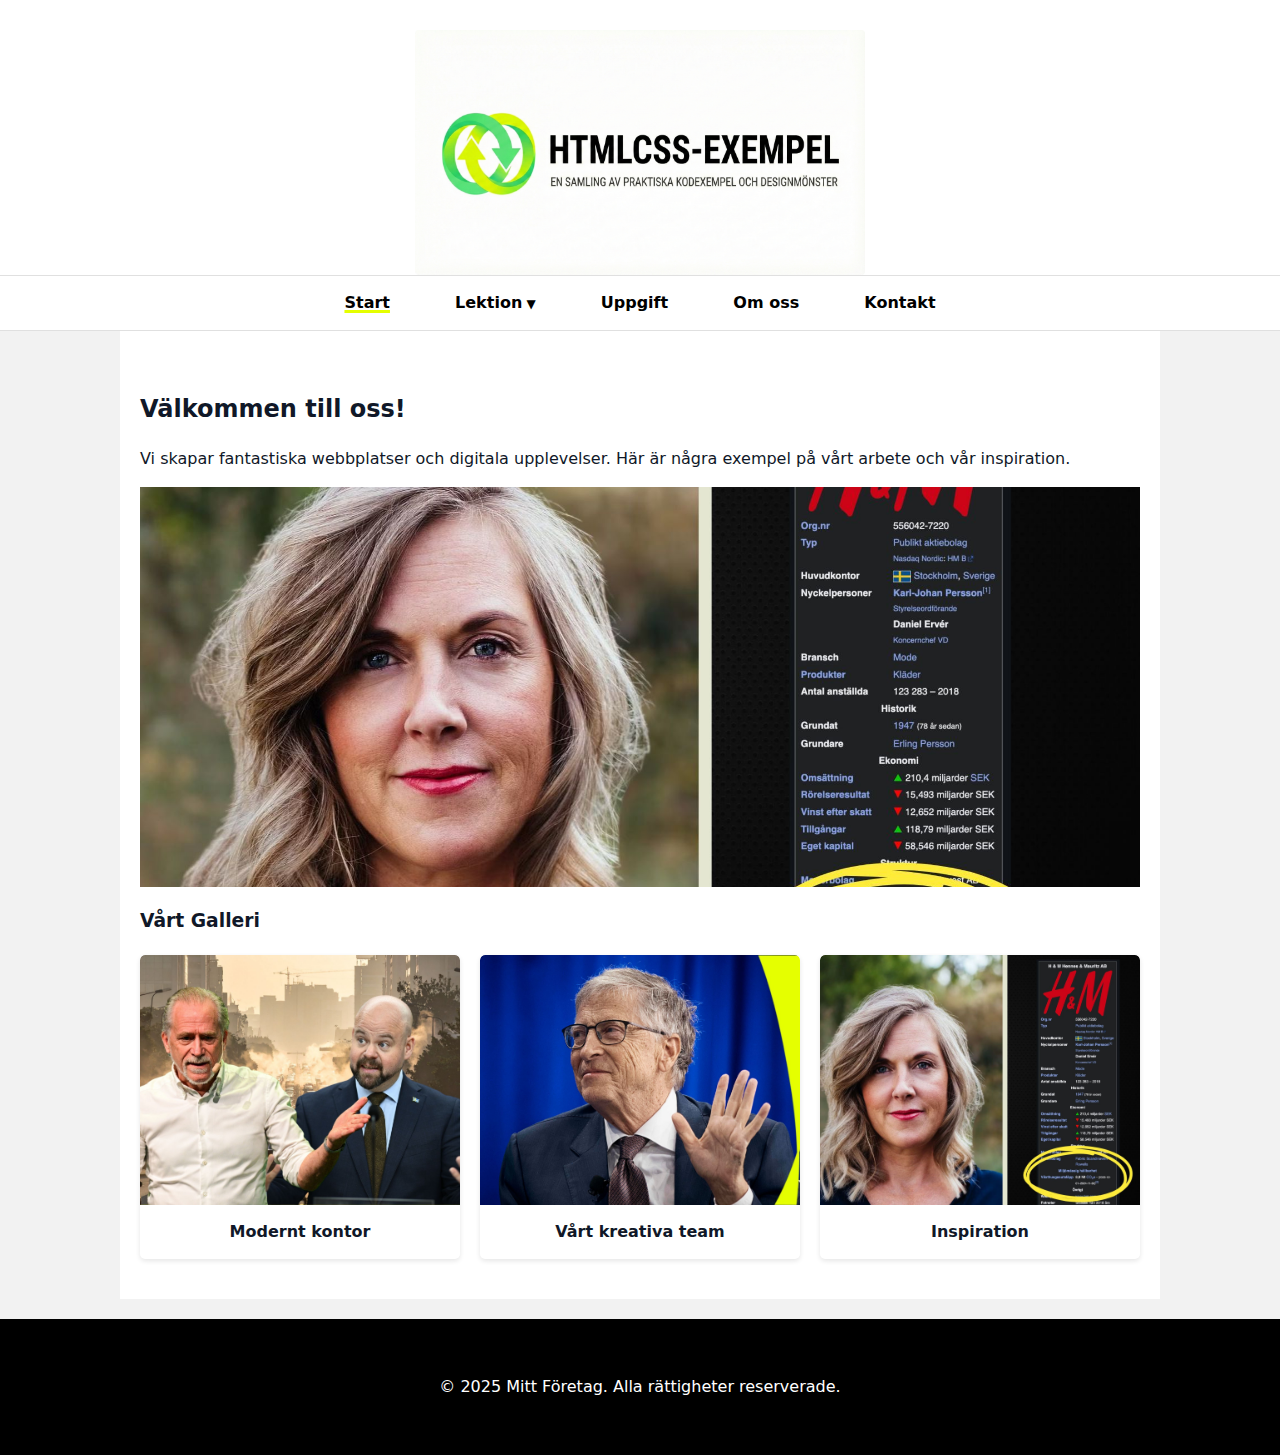
<file: index.html>
<!DOCTYPE html>
<html lang="sv">
<head>
    <meta charset="UTF-8">
    <meta name="viewport" content="width=device-width, initial-scale=1.0">
    <title>Start - Mitt Företag</title>
    <link rel="stylesheet" href="style.css">
</head>
<body>
    <header>
        <img src="images/logo.png" alt="HTMLCSS-EXEMPEL Logotyp" class="header-logo">
    </header>
    
    <nav>
        <ul>
            <li><a href="index.html" class="active">Start</a></li>
            <li class="dropdown">
                <a href="lektion.html">Lektion</a>
                <ul>
                    <li><a href="lektion.html#sammanhangande">Exempel 1: Struktur</a></li>
                    <li><a href="lektion.html#koppla-ihop">Exempel 2: Navigation</a></li>
                    <li><a href="lektion.html#media-queries">Exempel 3: Responsivitet</a></li>
                </ul>
            </li>
            <li><a href="uppgift.html">Uppgift</a></li>
            <li><a href="om.html">Om oss</a></li>
            <li><a href="kontakt.html">Kontakt</a></li>
        </ul>
    </nav>

    <main>
        <h2>Välkommen till oss!</h2>
        <p>Vi skapar fantastiska webbplatser och digitala upplevelser. Här är några exempel på vårt arbete och vår inspiration.</p>

        <!-- Exempel på Hero-bild -->
        <img src="images/1.jpg" alt="Huvudbild över landskap" class="hero-image">

        <h3>Vårt Galleri</h3>
        <div class="gallery">
            <!-- Bilder i ett grid -->
            <div>
                <img src="images/2.jpg" alt="Bild på kontoret">
                <p>Modernt kontor</p>
            </div>
            <div>
                <img src="images/3.jpg" alt="Bild på teamet">
                <p>Vårt kreativa team</p>
            </div>
            <div>
                <img src="images/1.jpg" alt="Repris av huvudbild">
                <p>Inspiration</p>
            </div>
        </div>
    </main>

    <footer>
        <p>&copy; 2025 Mitt Företag. Alla rättigheter reserverade.</p>
    </footer>
</body>
</html>
</file>
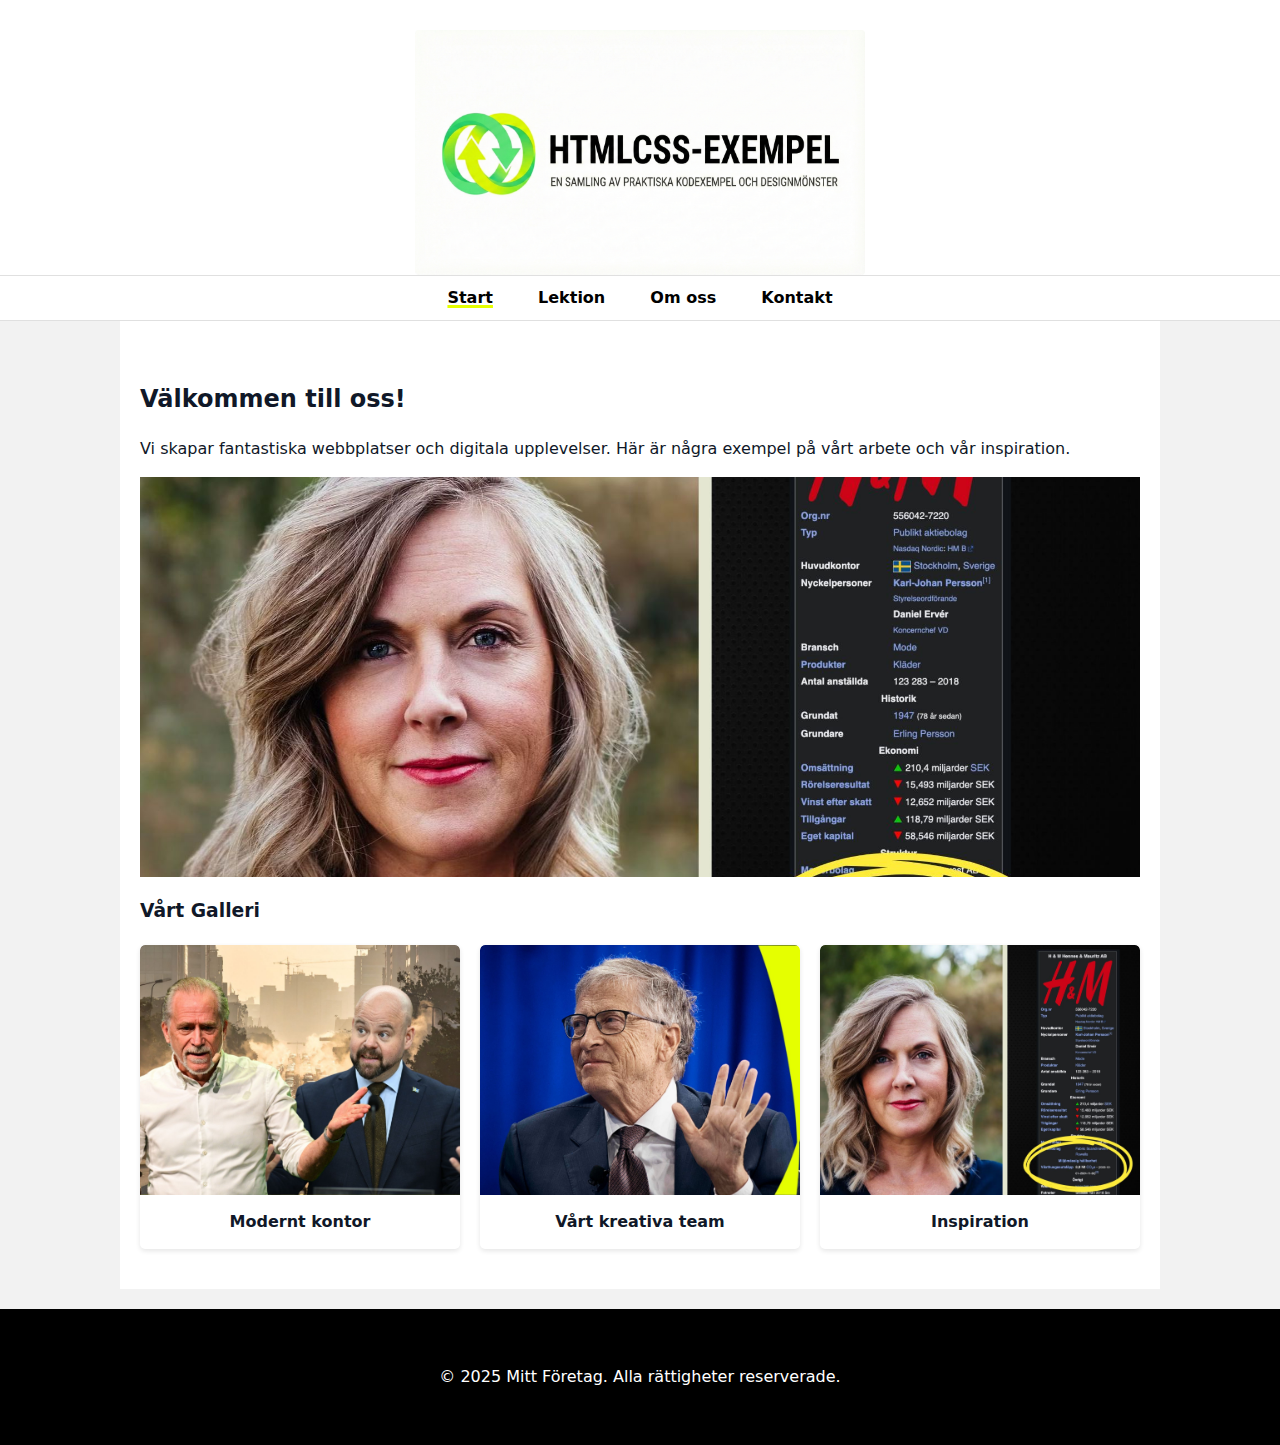
<file: exempel/index.html>
<!DOCTYPE html>
<html lang="sv">
<head>
    <meta charset="UTF-8">
    <meta name="viewport" content="width=device-width, initial-scale=1.0">
    <title>Start - Mitt Företag</title>
    <link rel="stylesheet" href="style.css">
</head>
<body>
    <header>
        <img src="images/logo.png" alt="HTMLCSS-EXEMPEL Logotyp" class="header-logo">
    </header>
    
    <nav>
        <ul>
            <li><a href="index.html" class="active">Start</a></li>
            <li><a href="lektion.html">Lektion</a></li>
            <li><a href="om.html">Om oss</a></li>
            <li><a href="kontakt.html">Kontakt</a></li>
        </ul>
    </nav>

    <main>
        <h2>Välkommen till oss!</h2>
        <p>Vi skapar fantastiska webbplatser och digitala upplevelser. Här är några exempel på vårt arbete och vår inspiration.</p>

        <!-- Exempel på Hero-bild -->
        <img src="images/1.jpg" alt="Huvudbild över landskap" class="hero-image">

        <h3>Vårt Galleri</h3>
        <div class="gallery">
            <!-- Bilder i ett grid -->
            <div>
                <img src="images/2.jpg" alt="Bild på kontoret">
                <p>Modernt kontor</p>
            </div>
            <div>
                <img src="images/3.jpg" alt="Bild på teamet">
                <p>Vårt kreativa team</p>
            </div>
            <div>
                <img src="images/1.jpg" alt="Repris av huvudbild">
                <p>Inspiration</p>
            </div>
        </div>
    </main>

    <footer>
        <p>&copy; 2025 Mitt Företag. Alla rättigheter reserverade.</p>
    </footer>
</body>
</html>
</file>
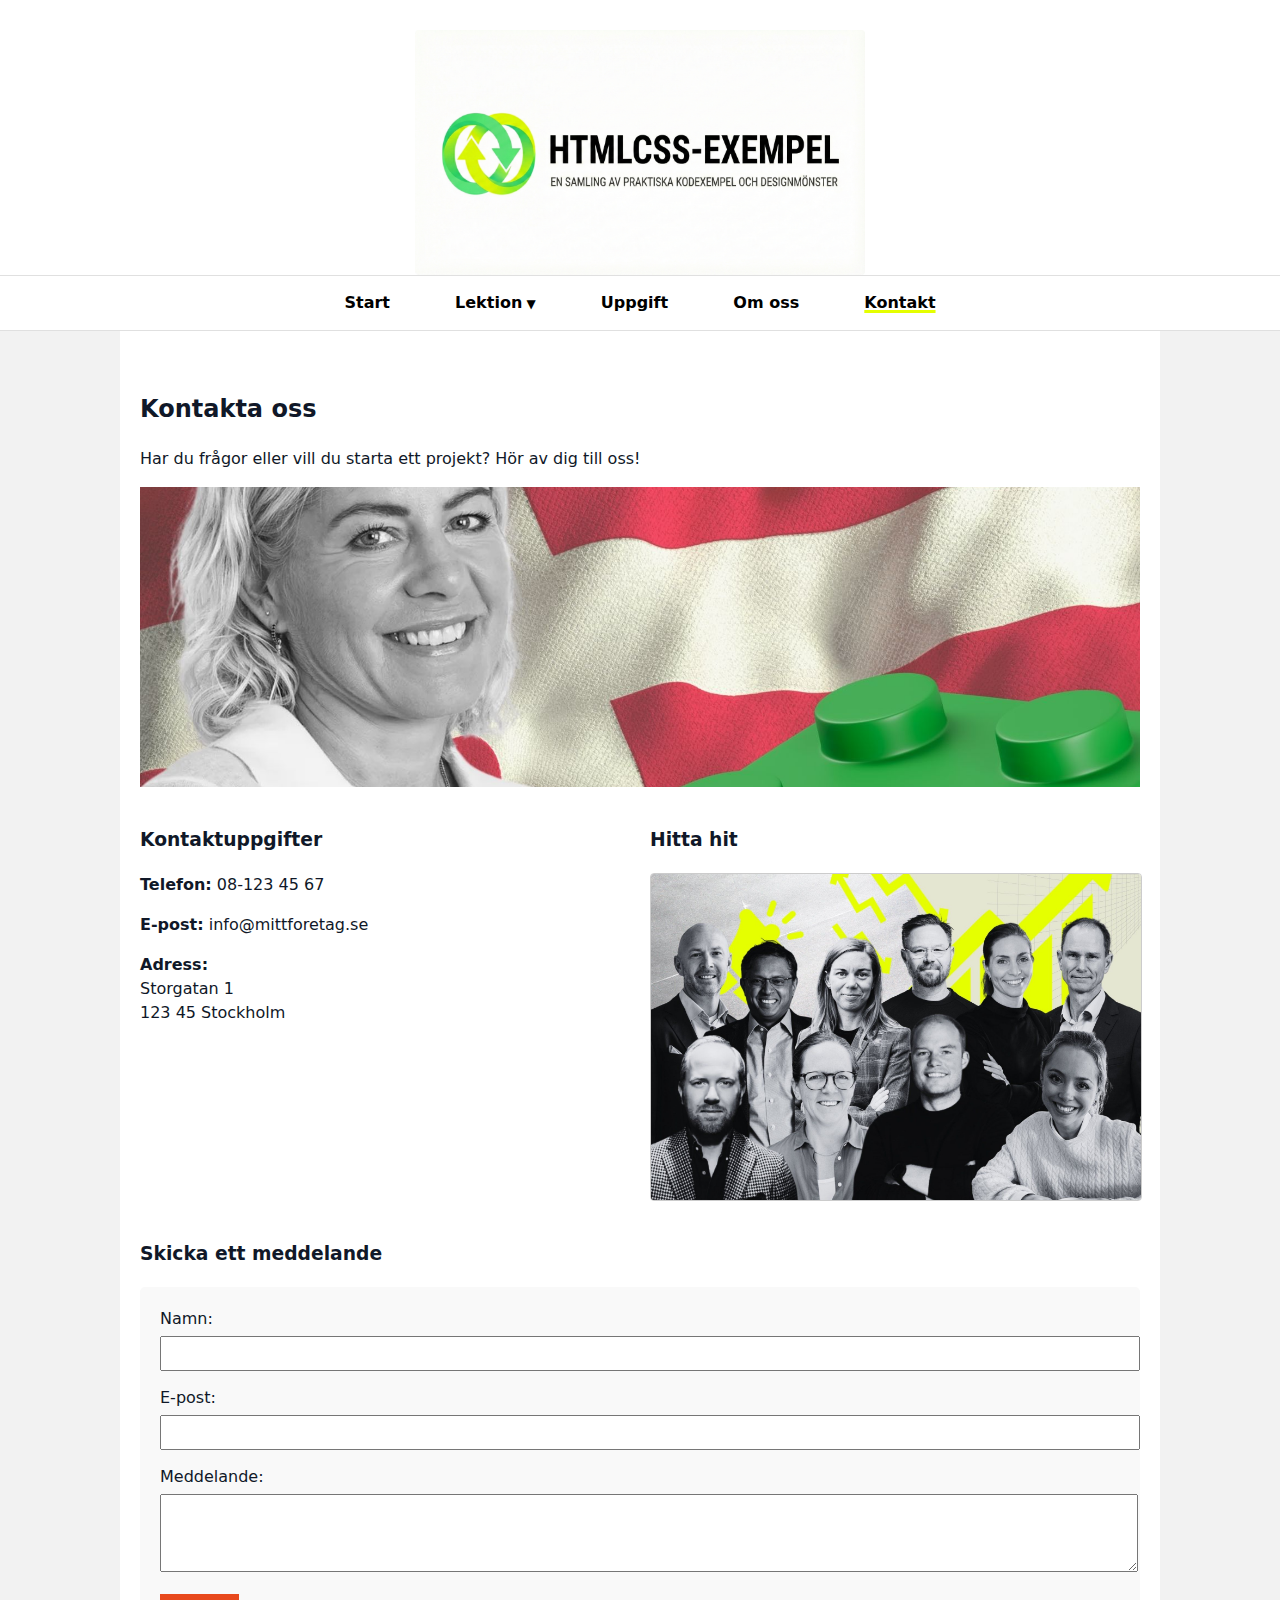
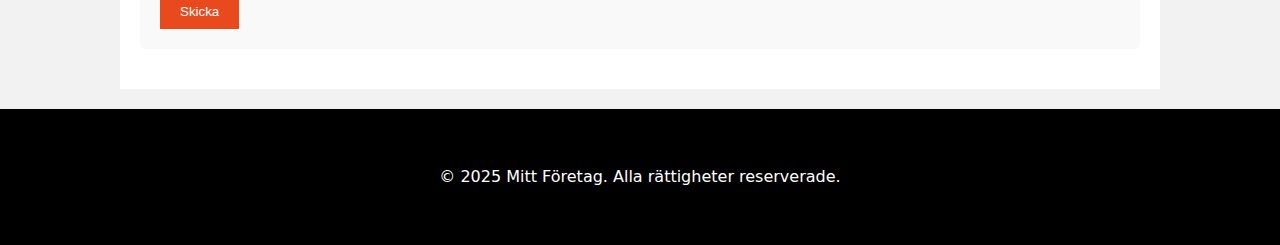
<file: kontakt.html>
<!DOCTYPE html>
<html lang="sv">
<head>
    <meta charset="UTF-8">
    <meta name="viewport" content="width=device-width, initial-scale=1.0">
    <title>Kontakt - Mitt Företag</title>
    <link rel="stylesheet" href="style.css">
</head>
<body>
    <header>
        <img src="images/logo.png" alt="HTMLCSS-EXEMPEL Logotyp" class="header-logo">
    </header>
    
    <nav>
        <ul>
            <li><a href="index.html">Start</a></li>
            <li class="dropdown">
                <a href="lektion.html">Lektion</a>
                <ul>
                    <li><a href="lektion.html#sammanhangande">Exempel 1: Struktur</a></li>
                    <li><a href="lektion.html#koppla-ihop">Exempel 2: Navigation</a></li>
                    <li><a href="lektion.html#media-queries">Exempel 3: Responsivitet</a></li>
                </ul>
            </li>
            <li><a href="uppgift.html">Uppgift</a></li>
            <li><a href="om.html">Om oss</a></li>
            <li><a href="kontakt.html" class="active">Kontakt</a></li>
        </ul>
    </nav>

    <main>
        <h2>Kontakta oss</h2>
        <p>Har du frågor eller vill du starta ett projekt? Hör av dig till oss!</p>

        <!-- Stämningsbild -->
        <img src="images/5.jpg" alt="Person pratar i telefon" class="hero-image" style="height: 300px;">

        <div style="display: grid; grid-template-columns: 1fr 1fr; gap: 20px; margin-top: 20px;">
            <div>
                <h3>Kontaktuppgifter</h3>
                <p><strong>Telefon:</strong> 08-123 45 67</p>
                <p><strong>E-post:</strong> info@mittforetag.se</p>
                <p><strong>Adress:</strong><br>
                Storgatan 1<br>
                123 45 Stockholm</p>
            </div>
            <div>
                <h3>Hitta hit</h3>
                <!-- Använder 6.jpg som "karta" -->
                <img src="images/6.jpg" alt="Karta över området" style="width: 100%; height: auto; border: 1px solid #ccc;">
            </div>
        </div>

        <h3>Skicka ett meddelande</h3>
        <form action="mailto:info@mittforetag.se" method="post" enctype="text/plain" style="background: #f9f9f9; padding: 20px; border-radius: 5px;">
            <div style="margin-bottom: 15px;">
                <label for="namn" style="display: block; margin-bottom: 5px;">Namn:</label>
                <input type="text" id="namn" name="namn" style="width: 100%; padding: 8px;">
            </div>
            <div style="margin-bottom: 15px;">
                <label for="email" style="display: block; margin-bottom: 5px;">E-post:</label>
                <input type="email" id="email" name="email" style="width: 100%; padding: 8px;">
            </div>
            <div style="margin-bottom: 15px;">
                <label for="meddelande" style="display: block; margin-bottom: 5px;">Meddelande:</label>
                <textarea id="meddelande" name="meddelande" rows="4" style="width: 100%; padding: 8px;"></textarea>
            </div>
            <button type="submit" style="background-color: #e8491d; color: white; border: none; padding: 10px 20px; cursor: pointer;">Skicka</button>
        </form>

    </main>

    <footer>
        <p>&copy; 2025 Mitt Företag. Alla rättigheter reserverade.</p>
    </footer>
</body>
</html>
</file>
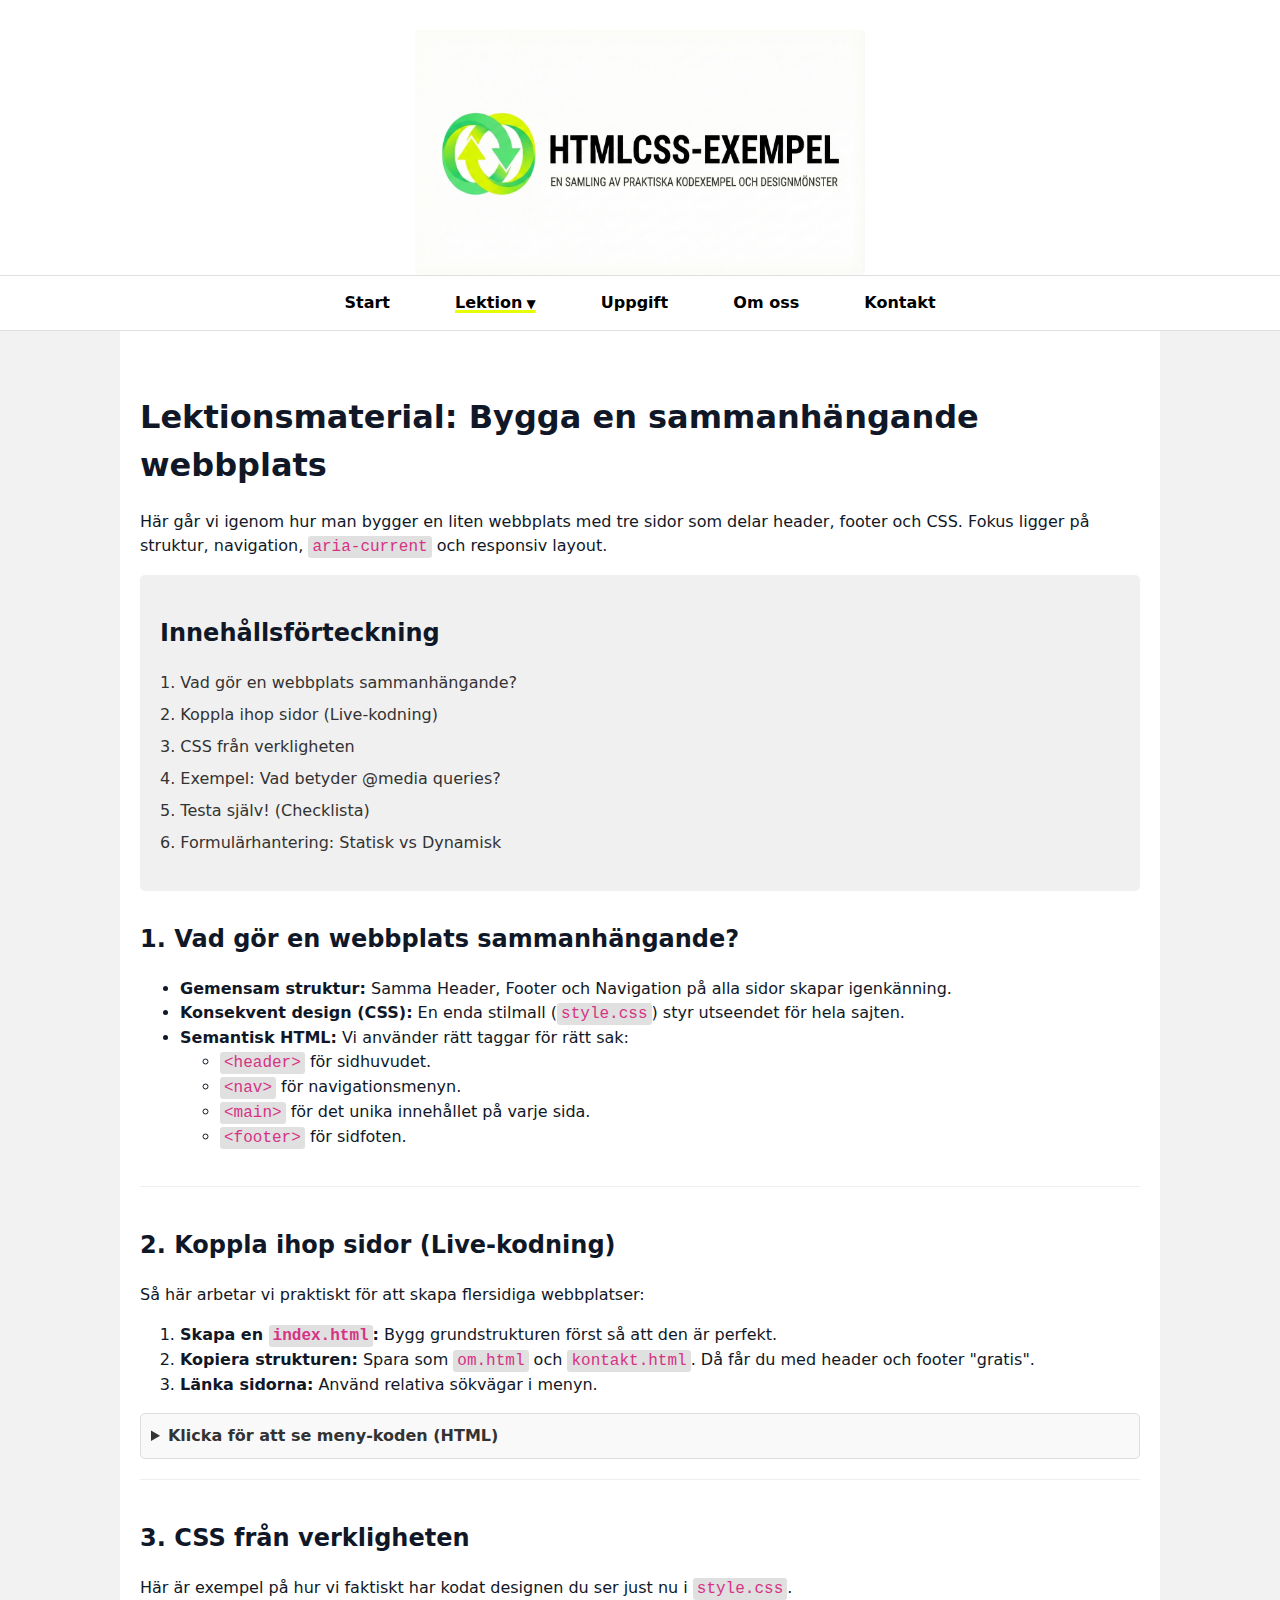
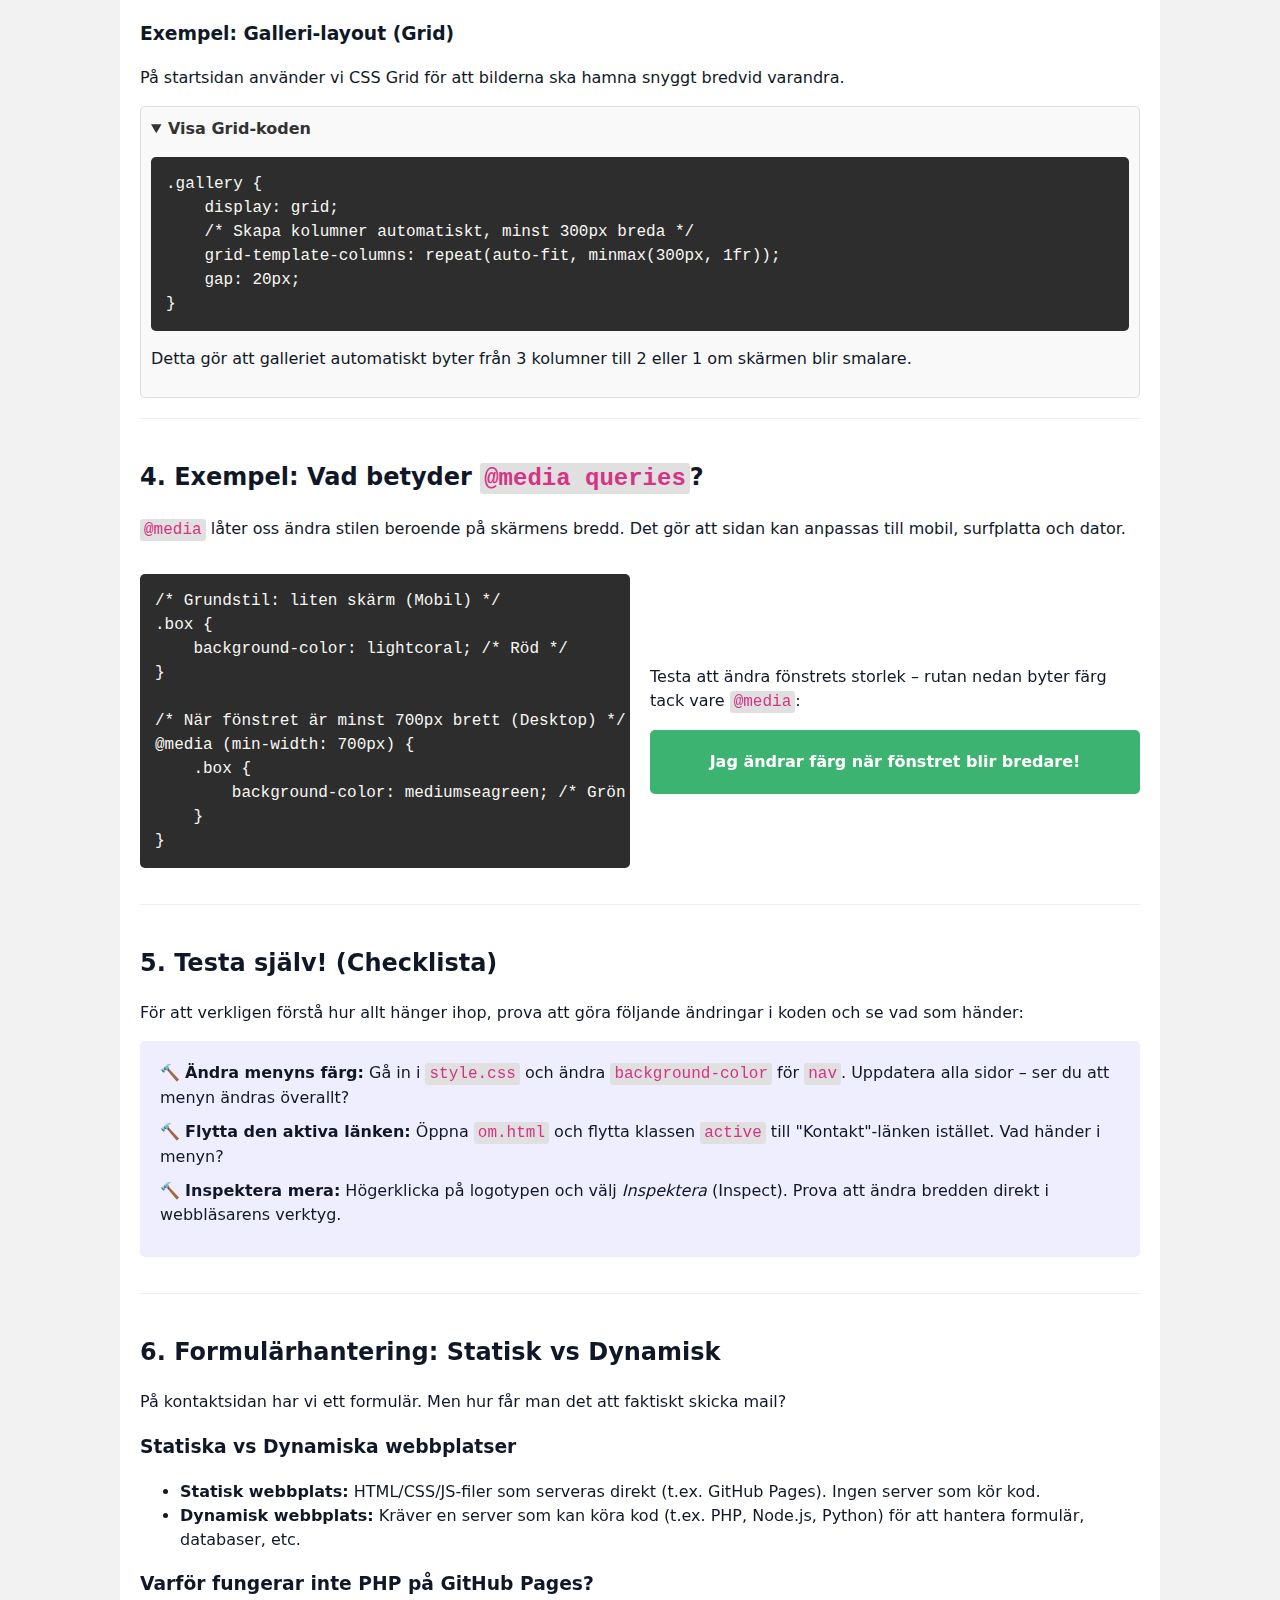
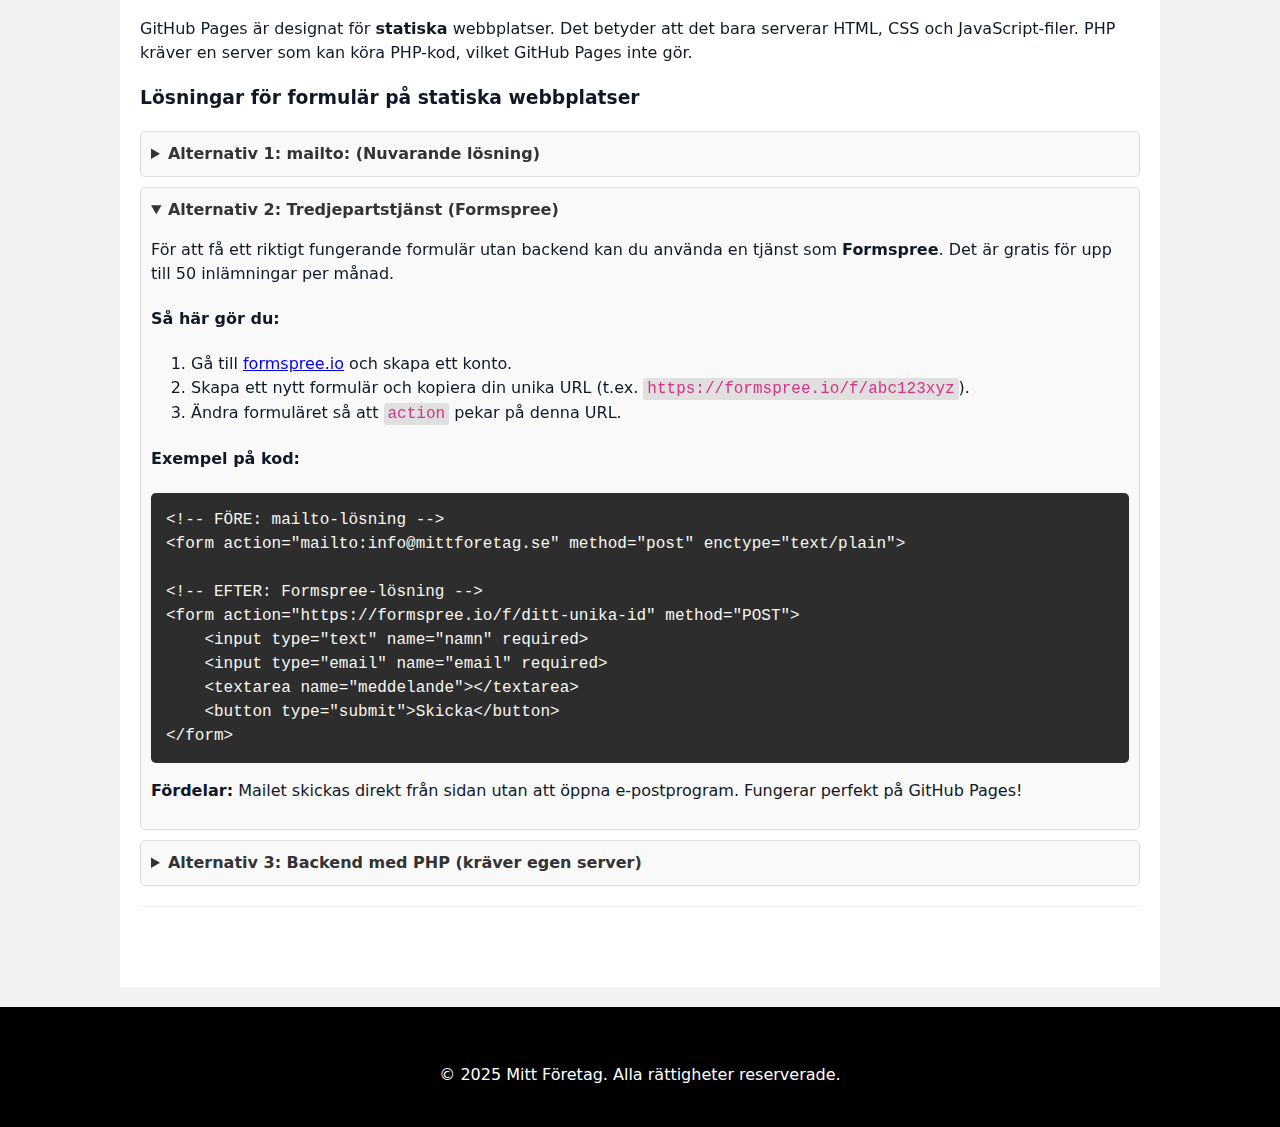
<file: lektion.html>
<!DOCTYPE html>
<html lang="sv">
<head>
    <meta charset="UTF-8">
    <meta name="viewport" content="width=device-width, initial-scale=1.0">
    <title>Lektion - Mitt Företag</title>
    <link rel="stylesheet" href="style.css">
    <style>
        /* Extra stilar för kodeditor-look i lektionsanteckningarna */
        pre {
            background-color: #2d2d2d;
            color: #f8f8f2;
            padding: 15px;
            border-radius: 5px;
            overflow-x: auto;
            font-family: 'Consolas', 'Monaco', monospace;
        }
        code {
            font-family: 'Consolas', 'Monaco', monospace;
            background-color: #e0e0e0;
            padding: 2px 4px;
            border-radius: 3px;
            color: #d63384; /* Rosaaktig färg för inline kod */
        }
        pre code {
            background-color: transparent;
            color: inherit;
            padding: 0;
        }
        .lesson-section {
            margin-bottom: 40px;
            padding-bottom: 20px;
            border-bottom: 1px solid #eee;
        }
        
        /* Exempel-box för media queries */
        .box {
            background-color: lightcoral;
            color: white;
            padding: 20px;
            text-align: center;
            border-radius: 5px;
            transition: background-color 0.3s ease;
            font-weight: bold;
        }
        @media (min-width: 700px) {
            .box {
                background-color: mediumseagreen;
            }
        }

        /* Dragspels-menyer (Details/Summary) stylning */
        details {
            background-color: #f9f9f9;
            padding: 10px;
            border-radius: 5px;
            margin-top: 10px;
            border: 1px solid #ddd;
        }
        summary {
            cursor: pointer;
            font-weight: bold;
            color: #333;
        }
        details[open] summary {
            margin-bottom: 10px;
        }
        
        /* Smooth scrolling för ankarlänkar */
        html {
            scroll-behavior: smooth;
        }
        
        /* Styling för innehållsförteckning */
        .toc {
            background: #f0f0f0;
            padding: 20px;
            border-radius: 5px;
            margin-bottom: 30px;
        }
        .toc ul {
            list-style-type: none;
            padding-left: 0;
        }
        .toc li {
            margin-bottom: 8px;
        }
        .toc a {
            color: #333;
            text-decoration: none;
        }
        .toc a:hover {
            color: #5be87a;
            text-decoration: underline;
        }
    </style>
</head>
<body>
    <header>
        <img src="images/logo.png" alt="HTMLCSS-EXEMPEL Logotyp" class="header-logo">
    </header>
    
    <nav>
        <ul>
            <li><a href="index.html">Start</a></li>
            <li class="dropdown">
                <a href="lektion.html" class="active">Lektion</a>
                <ul>
                    <li><a href="lektion.html#sammanhangande">Exempel 1: Struktur</a></li>
                    <li><a href="lektion.html#koppla-ihop">Exempel 2: Navigation</a></li>
                    <li><a href="lektion.html#media-queries">Exempel 3: Responsivitet</a></li>
                </ul>
            </li>
            <li><a href="uppgift.html">Uppgift</a></li>
            <li><a href="om.html">Om oss</a></li>
            <li><a href="kontakt.html">Kontakt</a></li>
        </ul>
    </nav>

    <main>
        <h1>Lektionsmaterial: Bygga en sammanhängande webbplats</h1>
        <p class="intro">Här går vi igenom hur man bygger en liten webbplats med tre sidor som delar header, footer och CSS. Fokus ligger på struktur, navigation, <code>aria-current</code> och responsiv layout.</p>

        <div class="toc">
            <h2>Innehållsförteckning</h2>
            <ul>
                <li><a href="#sammanhangande">1. Vad gör en webbplats sammanhängande?</a></li>
                <li><a href="#koppla-ihop">2. Koppla ihop sidor (Live-kodning)</a></li>
                <li><a href="#css-verkligheten">3. CSS från verkligheten</a></li>
                <li><a href="#media-queries">4. Exempel: Vad betyder @media queries?</a></li>
                <li><a href="#testa-sjalv">5. Testa själv! (Checklista)</a></li>
                <li><a href="#formular">6. Formulärhantering: Statisk vs Dynamisk</a></li>
            </ul>
        </div>

        <div class="lesson-section">
            <h2 id="sammanhangande">1. Vad gör en webbplats sammanhängande?</h2>
            <ul>
                <li><strong>Gemensam struktur:</strong> Samma Header, Footer och Navigation på alla sidor skapar igenkänning.</li>
                <li><strong>Konsekvent design (CSS):</strong> En enda stilmall (<code>style.css</code>) styr utseendet för hela sajten.</li>
                <li><strong>Semantisk HTML:</strong> Vi använder rätt taggar för rätt sak:
                    <ul>
                        <li><code>&lt;header&gt;</code> för sidhuvudet.</li>
                        <li><code>&lt;nav&gt;</code> för navigationsmenyn.</li>
                        <li><code>&lt;main&gt;</code> för det unika innehållet på varje sida.</li>
                        <li><code>&lt;footer&gt;</code> för sidfoten.</li>
                    </ul>
                </li>
            </ul>
        </div>

        <div class="lesson-section">
            <h2 id="koppla-ihop">2. Koppla ihop sidor (Live-kodning)</h2>
            <p>Så här arbetar vi praktiskt för att skapa flersidiga webbplatser:</p>
            <ol>
                <li><strong>Skapa en <code>index.html</code>:</strong> Bygg grundstrukturen först så att den är perfekt.</li>
                <li><strong>Kopiera strukturen:</strong> Spara som <code>om.html</code> och <code>kontakt.html</code>. Då får du med header och footer "gratis".</li>
                <li><strong>Länka sidorna:</strong> Använd relativa sökvägar i menyn.</li>
            </ol>

            <details>
                <summary>Klicka för att se meny-koden (HTML)</summary>
                <pre><code>&lt;nav&gt;
    &lt;ul&gt;
        &lt;li&gt;&lt;a href="index.html" class="active"&gt;Start&lt;/a&gt;&lt;/li&gt;
        &lt;li&gt;&lt;a href="om.html"&gt;Om oss&lt;/a&gt;&lt;/li&gt;
        &lt;li&gt;&lt;a href="kontakt.html"&gt;Kontakt&lt;/a&gt;&lt;/li&gt;
    &lt;/ul&gt;
&lt;/nav&gt;</code></pre>
                <p><strong>Aktiv länk:</strong> Observera klassen <code>class="active"</code> som flyttas beroende på vilken sida man är på.</p>
            </details>
        </div>

        <div class="lesson-section">
            <h2 id="css-verkligheten">3. CSS från verkligheten</h2>
            <p>Här är exempel på hur vi faktiskt har kodat designen du ser just nu i <code>style.css</code>.</p>
            
            <h3>Exempel: Galleri-layout (Grid)</h3>
            <p>På startsidan använder vi CSS Grid för att bilderna ska hamna snyggt bredvid varandra.</p>
            <details open>
                <summary>Visa Grid-koden</summary>
                <pre><code>.gallery {
    display: grid;
    /* Skapa kolumner automatiskt, minst 300px breda */
    grid-template-columns: repeat(auto-fit, minmax(300px, 1fr));
    gap: 20px;
}</code></pre>
                <p>Detta gör att galleriet automatiskt byter från 3 kolumner till 2 eller 1 om skärmen blir smalare.</p>
            </details>
        </div>

        <div class="lesson-section">
            <h2 id="media-queries">4. Exempel: Vad betyder <code>@media queries</code>?</h2>
            <p><code>@media</code> låter oss ändra stilen beroende på skärmens bredd. Det gör att sidan kan anpassas till mobil, surfplatta och dator.</p>
        
            <div style="display: flex; gap: 20px; flex-wrap: wrap; align-items: center;">
                <div style="flex: 1; min-width: 300px;">
                    <pre><code>/* Grundstil: liten skärm (Mobil) */
.box {
    background-color: lightcoral; /* Röd */
}

/* När fönstret är minst 700px brett (Desktop) */
@media (min-width: 700px) {
    .box {
        background-color: mediumseagreen; /* Grön */
    }
}</code></pre>
                </div>
                <div style="flex: 1; min-width: 300px;">
                    <p>Testa att ändra fönstrets storlek – rutan nedan byter färg tack vare <code>@media</code>:</p>
                    <div class="box">Jag ändrar färg när fönstret blir bredare!</div>
                </div>
            </div>
        </div>

        <div class="lesson-section">
            <h2 id="testa-sjalv">5. Testa själv! (Checklista)</h2>
            <p>För att verkligen förstå hur allt hänger ihop, prova att göra följande ändringar i koden och se vad som händer:</p>
            <ul style="background: #eef; padding: 20px; border-radius: 5px; list-style-type: none;">
                <li style="margin-bottom: 10px;">🔨 <strong>Ändra menyns färg:</strong> Gå in i <code>style.css</code> och ändra <code>background-color</code> för <code>nav</code>. Uppdatera alla sidor – ser du att menyn ändras överallt?</li>
                <li style="margin-bottom: 10px;">🔨 <strong>Flytta den aktiva länken:</strong> Öppna <code>om.html</code> och flytta klassen <code>active</code> till "Kontakt"-länken istället. Vad händer i menyn?</li>
                <li style="margin-bottom: 10px;">🔨 <strong>Inspektera mera:</strong> Högerklicka på logotypen och välj <em>Inspektera</em> (Inspect). Prova att ändra bredden direkt i webbläsarens verktyg.</li>
            </ul>
        </div>

        <div class="lesson-section">
            <h2 id="formular">6. Formulärhantering: Statisk vs Dynamisk</h2>
            <p>På kontaktsidan har vi ett formulär. Men hur får man det att faktiskt skicka mail?</p>
            
            <h3>Statiska vs Dynamiska webbplatser</h3>
            <ul>
                <li><strong>Statisk webbplats:</strong> HTML/CSS/JS-filer som serveras direkt (t.ex. GitHub Pages). Ingen server som kör kod.</li>
                <li><strong>Dynamisk webbplats:</strong> Kräver en server som kan köra kod (t.ex. PHP, Node.js, Python) för att hantera formulär, databaser, etc.</li>
            </ul>

            <h3>Varför fungerar inte PHP på GitHub Pages?</h3>
            <p>GitHub Pages är designat för <strong>statiska</strong> webbplatser. Det betyder att det bara serverar HTML, CSS och JavaScript-filer. PHP kräver en server som kan köra PHP-kod, vilket GitHub Pages inte gör.</p>

            <h3>Lösningar för formulär på statiska webbplatser</h3>
            
            <details>
                <summary>Alternativ 1: mailto: (Nuvarande lösning)</summary>
                <p>Vi använder <code>action="mailto:info@mittforetag.se"</code> vilket öppnar användarens e-postprogram. Det fungerar, men är begränsat och inte så professionellt.</p>
                <pre><code>&lt;form action="mailto:info@mittforetag.se" method="post" enctype="text/plain"&gt;
    &lt;!-- Formulärfält här --&gt;
&lt;/form&gt;</code></pre>
            </details>

            <details open>
                <summary>Alternativ 2: Tredjepartstjänst (Formspree)</summary>
                <p>För att få ett riktigt fungerande formulär utan backend kan du använda en tjänst som <strong>Formspree</strong>. Det är gratis för upp till 50 inlämningar per månad.</p>
                
                <h4>Så här gör du:</h4>
                <ol>
                    <li>Gå till <a href="https://formspree.io" target="_blank">formspree.io</a> och skapa ett konto.</li>
                    <li>Skapa ett nytt formulär och kopiera din unika URL (t.ex. <code>https://formspree.io/f/abc123xyz</code>).</li>
                    <li>Ändra formuläret så att <code>action</code> pekar på denna URL.</li>
                </ol>

                <h4>Exempel på kod:</h4>
                <pre><code>&lt;!-- FÖRE: mailto-lösning --&gt;
&lt;form action="mailto:info@mittforetag.se" method="post" enctype="text/plain"&gt;

&lt;!-- EFTER: Formspree-lösning --&gt;
&lt;form action="https://formspree.io/f/ditt-unika-id" method="POST"&gt;
    &lt;input type="text" name="namn" required&gt;
    &lt;input type="email" name="email" required&gt;
    &lt;textarea name="meddelande"&gt;&lt;/textarea&gt;
    &lt;button type="submit"&gt;Skicka&lt;/button&gt;
&lt;/form&gt;</code></pre>
                <p><strong>Fördelar:</strong> Mailet skickas direkt från sidan utan att öppna e-postprogram. Fungerar perfekt på GitHub Pages!</p>
            </details>

            <details>
                <summary>Alternativ 3: Backend med PHP (kräver egen server)</summary>
                <p>Om du har en server som stödjer PHP (t.ex. delad hosting), kan du skapa en fil <code>skicka.php</code>:</p>
                <pre><code>&lt;?php
if ($_POST) {
    $namn = $_POST['namn'];
    $email = $_POST['email'];
    $meddelande = $_POST['meddelande'];
    
    $till = "info@mittforetag.se";
    $amne = "Nytt meddelande från webbplatsen";
    $innehall = "Från: $namn ($email)\n\n$meddelande";
    
    mail($till, $amne, $innehall);
    echo "Tack! Ditt meddelande har skickats.";
}
?&gt;</code></pre>
                <p>Formuläret skulle då peka på: <code>action="skicka.php"</code></p>
                <p><strong>Nackdel:</strong> Fungerar inte på GitHub Pages eftersom det kräver en PHP-server.</p>
            </details>
        </div>

    </main>

    <footer>
        <p>&copy; 2025 Mitt Företag. Alla rättigheter reserverade.</p>
    </footer>
</body>
</html>
</file>
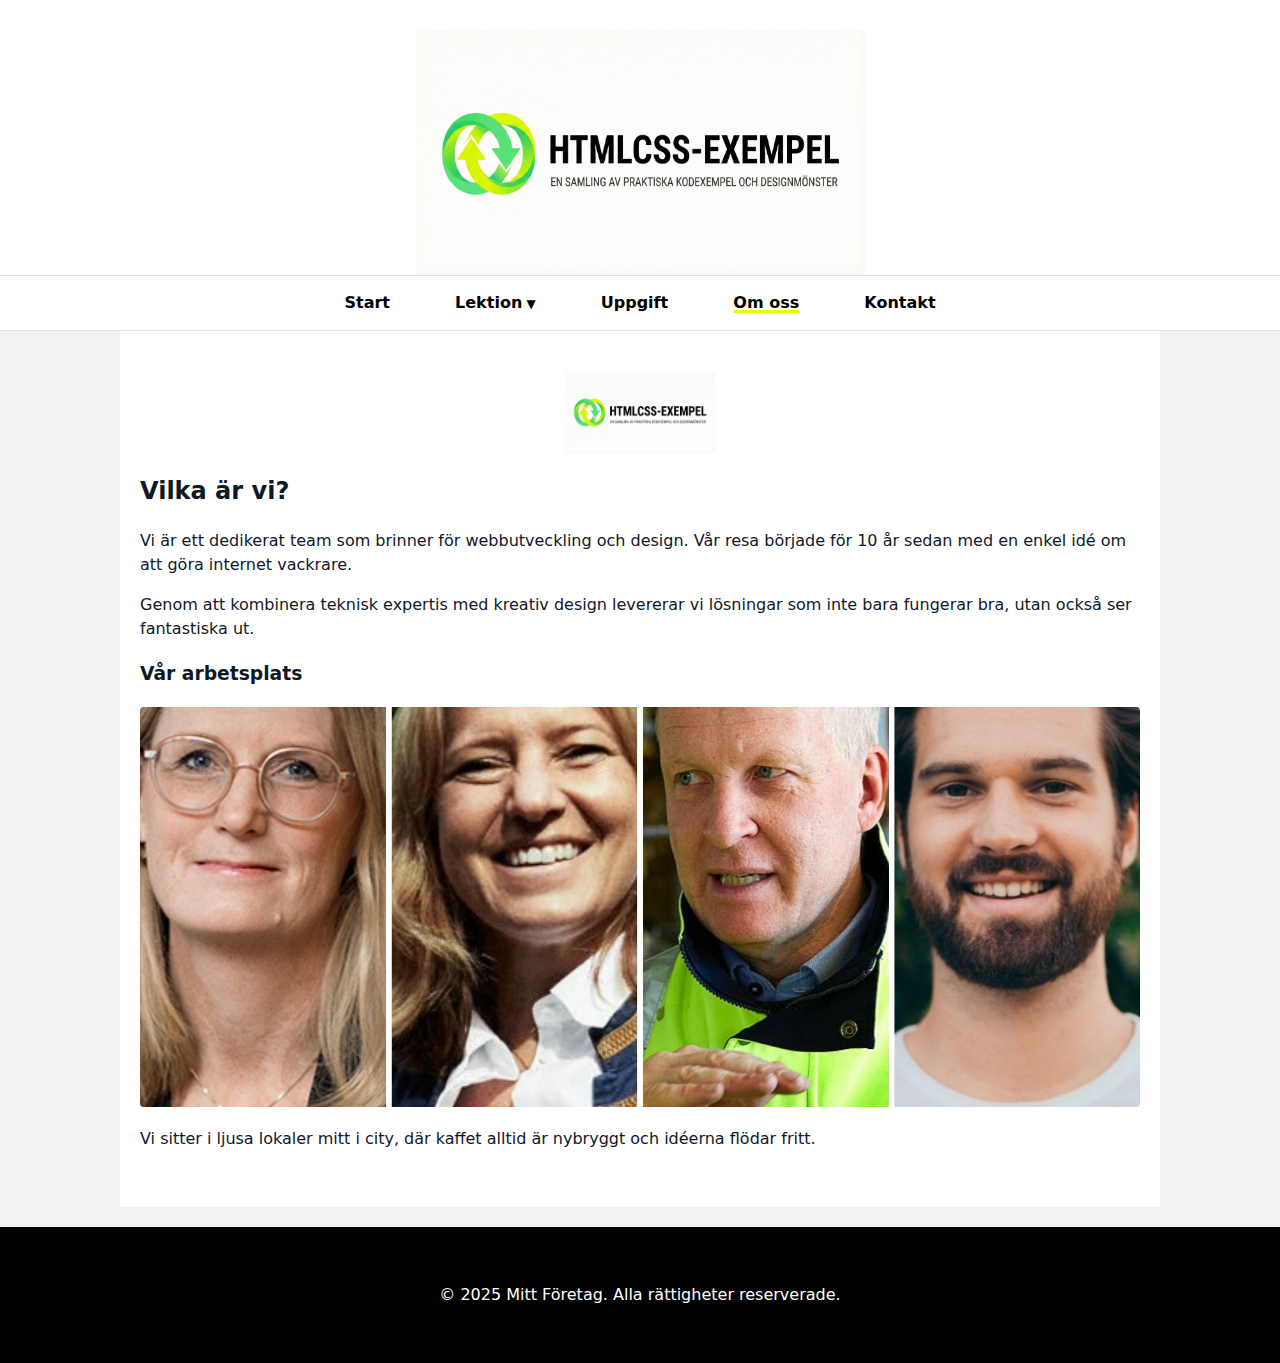
<file: om.html>
<!DOCTYPE html>
<html lang="sv">
<head>
    <meta charset="UTF-8">
    <meta name="viewport" content="width=device-width, initial-scale=1.0">
    <title>Om oss - Mitt Företag</title>
    <link rel="stylesheet" href="style.css">
</head>
<body>
    <header>
        <img src="images/logo.png" alt="HTMLCSS-EXEMPEL Logotyp" class="header-logo">
    </header>
    
    <nav>
        <ul>
            <li><a href="index.html">Start</a></li>
            <li class="dropdown">
                <a href="lektion.html">Lektion</a>
                <ul>
                    <li><a href="lektion.html#sammanhangande">Exempel 1: Struktur</a></li>
                    <li><a href="lektion.html#koppla-ihop">Exempel 2: Navigation</a></li>
                    <li><a href="lektion.html#media-queries">Exempel 3: Responsivitet</a></li>
                </ul>
            </li>
            <li><a href="uppgift.html">Uppgift</a></li>
            <li><a href="om.html" class="active">Om oss</a></li>
            <li><a href="kontakt.html">Kontakt</a></li>
        </ul>
    </nav>

    <main>
        <div style="text-align: center;">
            <!-- Logotyp eller ikon -->
            <img src="images/logo.png" alt="Företagslogotyp" class="logo">
        </div>

        <h2>Vilka är vi?</h2>
        <p>Vi är ett dedikerat team som brinner för webbutveckling och design. Vår resa började för 10 år sedan med en enkel idé om att göra internet vackrare.</p>
        
        <p>Genom att kombinera teknisk expertis med kreativ design levererar vi lösningar som inte bara fungerar bra, utan också ser fantastiska ut.</p>

        <h3>Vår arbetsplats</h3>
        <img src="images/4.jpg" alt="Bild på vår arbetsmiljö" style="width: 100%; max-height: 400px; object-fit: cover;">
        
        <p>Vi sitter i ljusa lokaler mitt i city, där kaffet alltid är nybryggt och idéerna flödar fritt.</p>
    </main>

    <footer>
        <p>&copy; 2025 Mitt Företag. Alla rättigheter reserverade.</p>
    </footer>
</body>
</html>
</file>
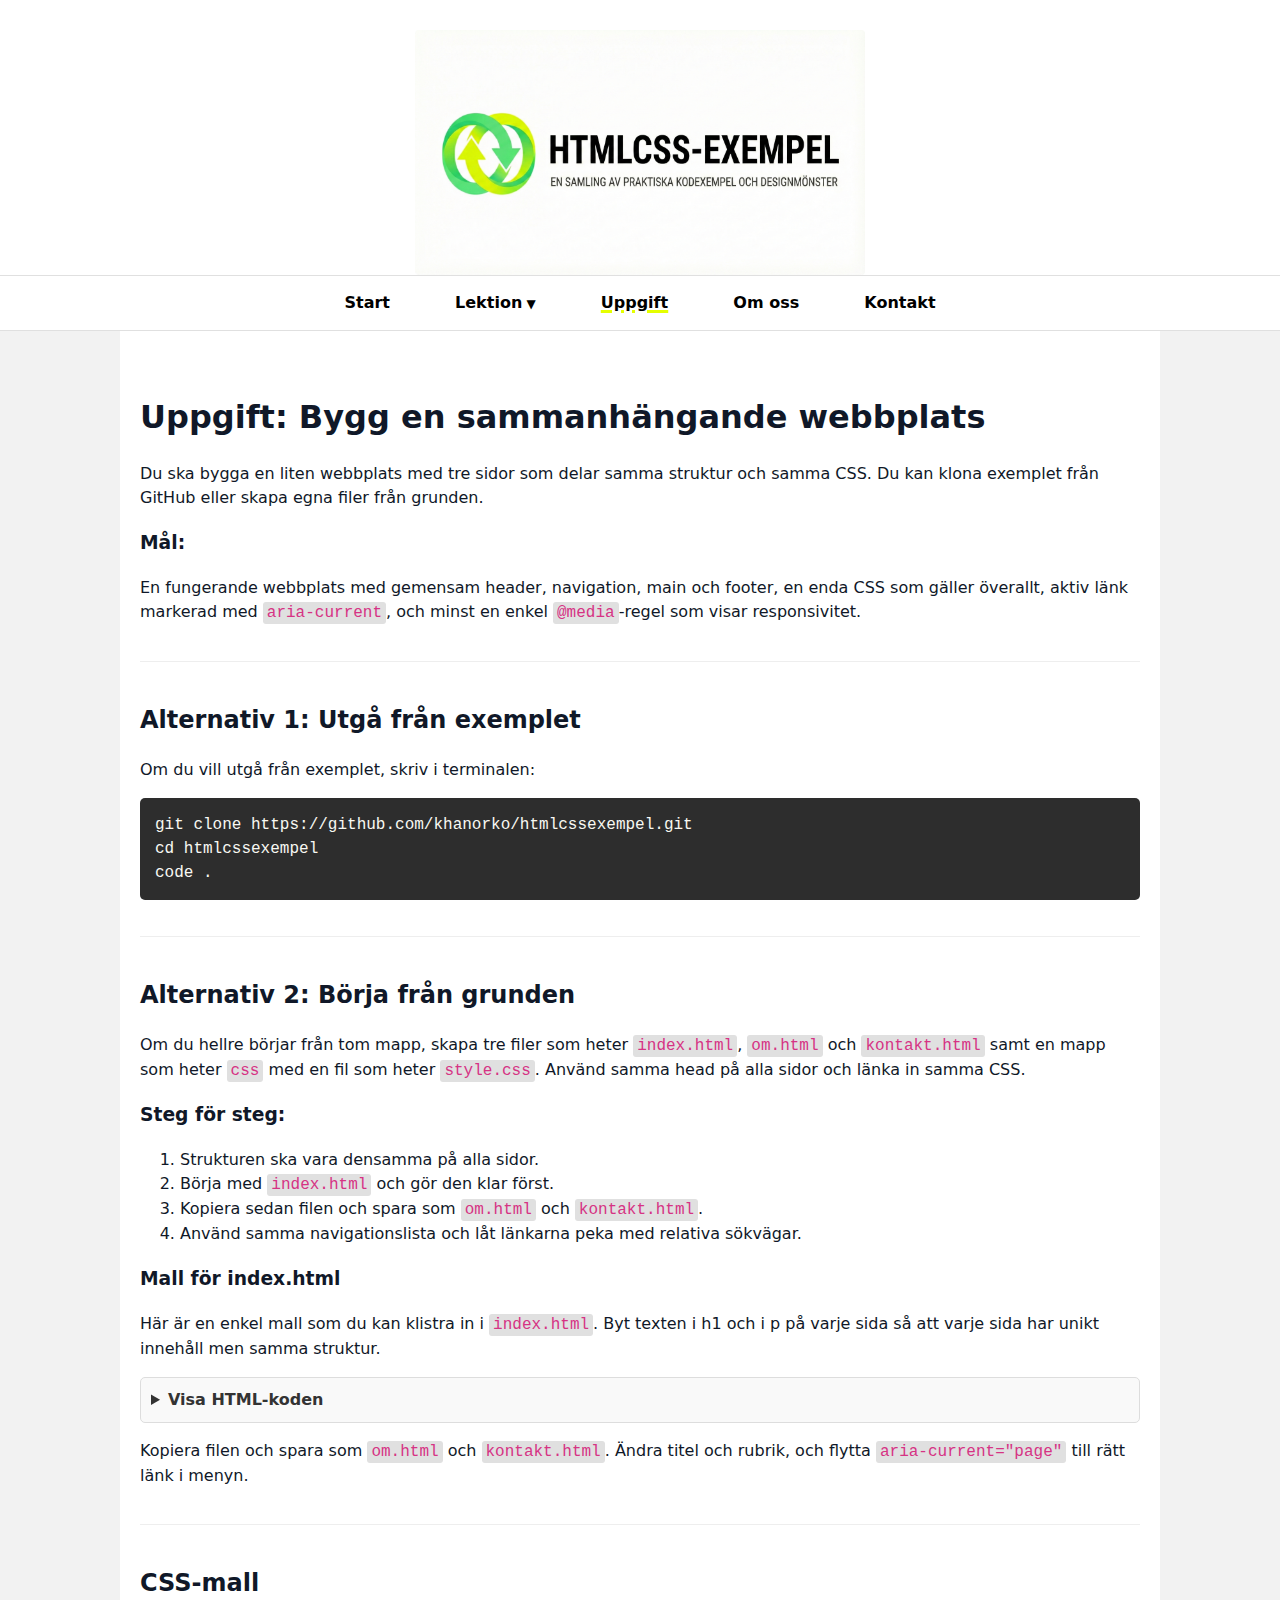
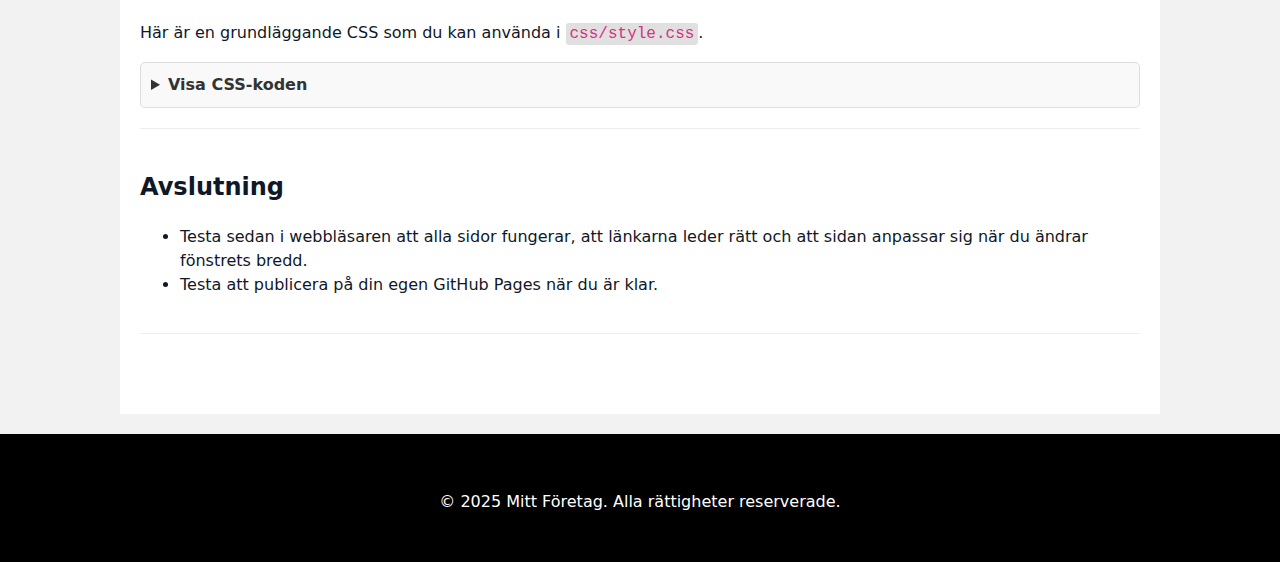
<file: uppgift.html>
<!DOCTYPE html>
<html lang="sv">
<head>
    <meta charset="UTF-8">
    <meta name="viewport" content="width=device-width, initial-scale=1.0">
    <title>Uppgift - Mitt Företag</title>
    <link rel="stylesheet" href="style.css">
    <style>
        /* Samma stil som lektion.html för kodblock */
        pre {
            background-color: #2d2d2d;
            color: #f8f8f2;
            padding: 15px;
            border-radius: 5px;
            overflow-x: auto;
            font-family: 'Consolas', 'Monaco', monospace;
        }
        code {
            font-family: 'Consolas', 'Monaco', monospace;
            background-color: #e0e0e0;
            padding: 2px 4px;
            border-radius: 3px;
            color: #d63384;
        }
        pre code {
            background-color: transparent;
            color: inherit;
            padding: 0;
        }
        .task-section {
            margin-bottom: 40px;
            padding-bottom: 20px;
            border-bottom: 1px solid #eee;
        }
        
        /* Detaljer för att dölja långa kodblock */
        details {
            background-color: #f9f9f9;
            padding: 10px;
            border-radius: 5px;
            margin-top: 10px;
            border: 1px solid #ddd;
        }
        summary {
            cursor: pointer;
            font-weight: bold;
            color: #333;
        }
        details[open] summary {
            margin-bottom: 10px;
        }
    </style>
</head>
<body>
    <header>
        <img src="images/logo.png" alt="HTMLCSS-EXEMPEL Logotyp" class="header-logo">
    </header>
    
    <nav>
        <ul>
            <li><a href="index.html">Start</a></li>
            <li class="dropdown">
                <a href="lektion.html">Lektion</a>
                <ul>
                    <li><a href="lektion.html#sammanhangande">Exempel 1: Struktur</a></li>
                    <li><a href="lektion.html#koppla-ihop">Exempel 2: Navigation</a></li>
                    <li><a href="lektion.html#media-queries">Exempel 3: Responsivitet</a></li>
                </ul>
            </li>
            <li><a href="uppgift.html" class="active">Uppgift</a></li>
            <li><a href="om.html">Om oss</a></li>
            <li><a href="kontakt.html">Kontakt</a></li>
        </ul>
    </nav>

    <main>
        <h1>Uppgift: Bygg en sammanhängande webbplats</h1>
        
        <div class="task-section">
            <p>Du ska bygga en liten webbplats med tre sidor som delar samma struktur och samma CSS. Du kan klona exemplet från GitHub eller skapa egna filer från grunden.</p>
            
            <h3>Mål:</h3>
            <p>En fungerande webbplats med gemensam header, navigation, main och footer, en enda CSS som gäller överallt, aktiv länk markerad med <code>aria-current</code>, och minst en enkel <code>@media</code>-regel som visar responsivitet.</p>
        </div>

        <div class="task-section">
            <h2>Alternativ 1: Utgå från exemplet</h2>
            <p>Om du vill utgå från exemplet, skriv i terminalen:</p>
            <pre><code>git clone https://github.com/khanorko/htmlcssexempel.git
cd htmlcssexempel
code .</code></pre>
        </div>

        <div class="task-section">
            <h2>Alternativ 2: Börja från grunden</h2>
            <p>Om du hellre börjar från tom mapp, skapa tre filer som heter <code>index.html</code>, <code>om.html</code> och <code>kontakt.html</code> samt en mapp som heter <code>css</code> med en fil som heter <code>style.css</code>. Använd samma head på alla sidor och länka in samma CSS.</p>
            
            <h3>Steg för steg:</h3>
            <ol>
                <li>Strukturen ska vara densamma på alla sidor.</li>
                <li>Börja med <code>index.html</code> och gör den klar först.</li>
                <li>Kopiera sedan filen och spara som <code>om.html</code> och <code>kontakt.html</code>.</li>
                <li>Använd samma navigationslista och låt länkarna peka med relativa sökvägar.</li>
            </ol>

            <h3>Mall för index.html</h3>
            <p>Här är en enkel mall som du kan klistra in i <code>index.html</code>. Byt texten i h1 och i p på varje sida så att varje sida har unikt innehåll men samma struktur.</p>
            
            <details>
                <summary>Visa HTML-koden</summary>
<pre><code>&lt;!doctype html&gt;
&lt;html lang="sv"&gt;
&lt;head&gt;
  &lt;meta charset="utf-8"&gt;
  &lt;meta name="viewport" content="width=device-width, initial-scale=1"&gt;
  &lt;title&gt;Mitt Företag – Start&lt;/title&gt;
  &lt;link rel="stylesheet" href="css/style.css"&gt;
&lt;/head&gt;
&lt;body&gt;
  &lt;header class="site-header"&gt;
    &lt;img src="images/logo.png" alt="Mitt Företag"&gt;
    &lt;nav aria-label="Huvudmeny"&gt;
      &lt;ul&gt;
        &lt;li&gt;&lt;a href="index.html" aria-current="page"&gt;Start&lt;/a&gt;&lt;/li&gt;
        &lt;li&gt;&lt;a href="om.html"&gt;Om oss&lt;/a&gt;&lt;/li&gt;
        &lt;li&gt;&lt;a href="kontakt.html"&gt;Kontakt&lt;/a&gt;&lt;/li&gt;
      &lt;/ul&gt;
    &lt;/nav&gt;
  &lt;/header&gt;

  &lt;main&gt;
    &lt;h1&gt;Välkommen&lt;/h1&gt;
    &lt;p&gt;Detta är startsidan för vår lilla webbplats.&lt;/p&gt;
  &lt;/main&gt;

  &lt;footer class="site-footer"&gt;
    &lt;p&gt;&amp;copy; 2025 Mitt Företag&lt;/p&gt;
  &lt;/footer&gt;
&lt;/body&gt;
&lt;/html&gt;</code></pre>
            </details>

            <p>Kopiera filen och spara som <code>om.html</code> och <code>kontakt.html</code>. Ändra titel och rubrik, och flytta <code>aria-current="page"</code> till rätt länk i menyn.</p>
        </div>

        <div class="task-section">
            <h2>CSS-mall</h2>
            <p>Här är en grundläggande CSS som du kan använda i <code>css/style.css</code>.</p>
            
            <details>
                <summary>Visa CSS-koden</summary>
<pre><code>:root {
  --font: system-ui, -apple-system, Segoe UI, Roboto, sans-serif;
  --text: #111;
  --bg: #fff;
  --accent: #0a7;
  --space: 1rem;
}

* { box-sizing: border-box; }

body {
  margin: 0;
  font-family: var(--font);
  color: var(--text);
  background: var(--bg);
  line-height: 1.6;
}

.site-header, .site-footer { padding: var(--space); }

nav ul {
  margin: 0;
  padding: 0;
  list-style: none;
}

nav a {
  text-decoration: none;
  padding: .5rem .75rem;
  display: inline-block;
}

nav a[aria-current="page"] {
  text-decoration: underline;
}

img { max-width: 100%; height: auto; }

main {
  max-width: 72ch;
  margin: 0 auto;
  padding: var(--space);
}

/* Responsiv meny */
@media (min-width: 768px) {
  nav ul { display: flex; gap: .5rem; }
}</code></pre>
            </details>
        </div>

        <div class="task-section">
            <h2>Avslutning</h2>
            <ul>
                <li>Testa sedan i webbläsaren att alla sidor fungerar, att länkarna leder rätt och att sidan anpassar sig när du ändrar fönstrets bredd.</li>
                <li>Testa att publicera på din egen GitHub Pages när du är klar.</li>
            </ul>
        </div>

    </main>

    <footer>
        <p>&copy; 2025 Mitt Företag. Alla rättigheter reserverade.</p>
    </footer>
</body>
</html>
</file>
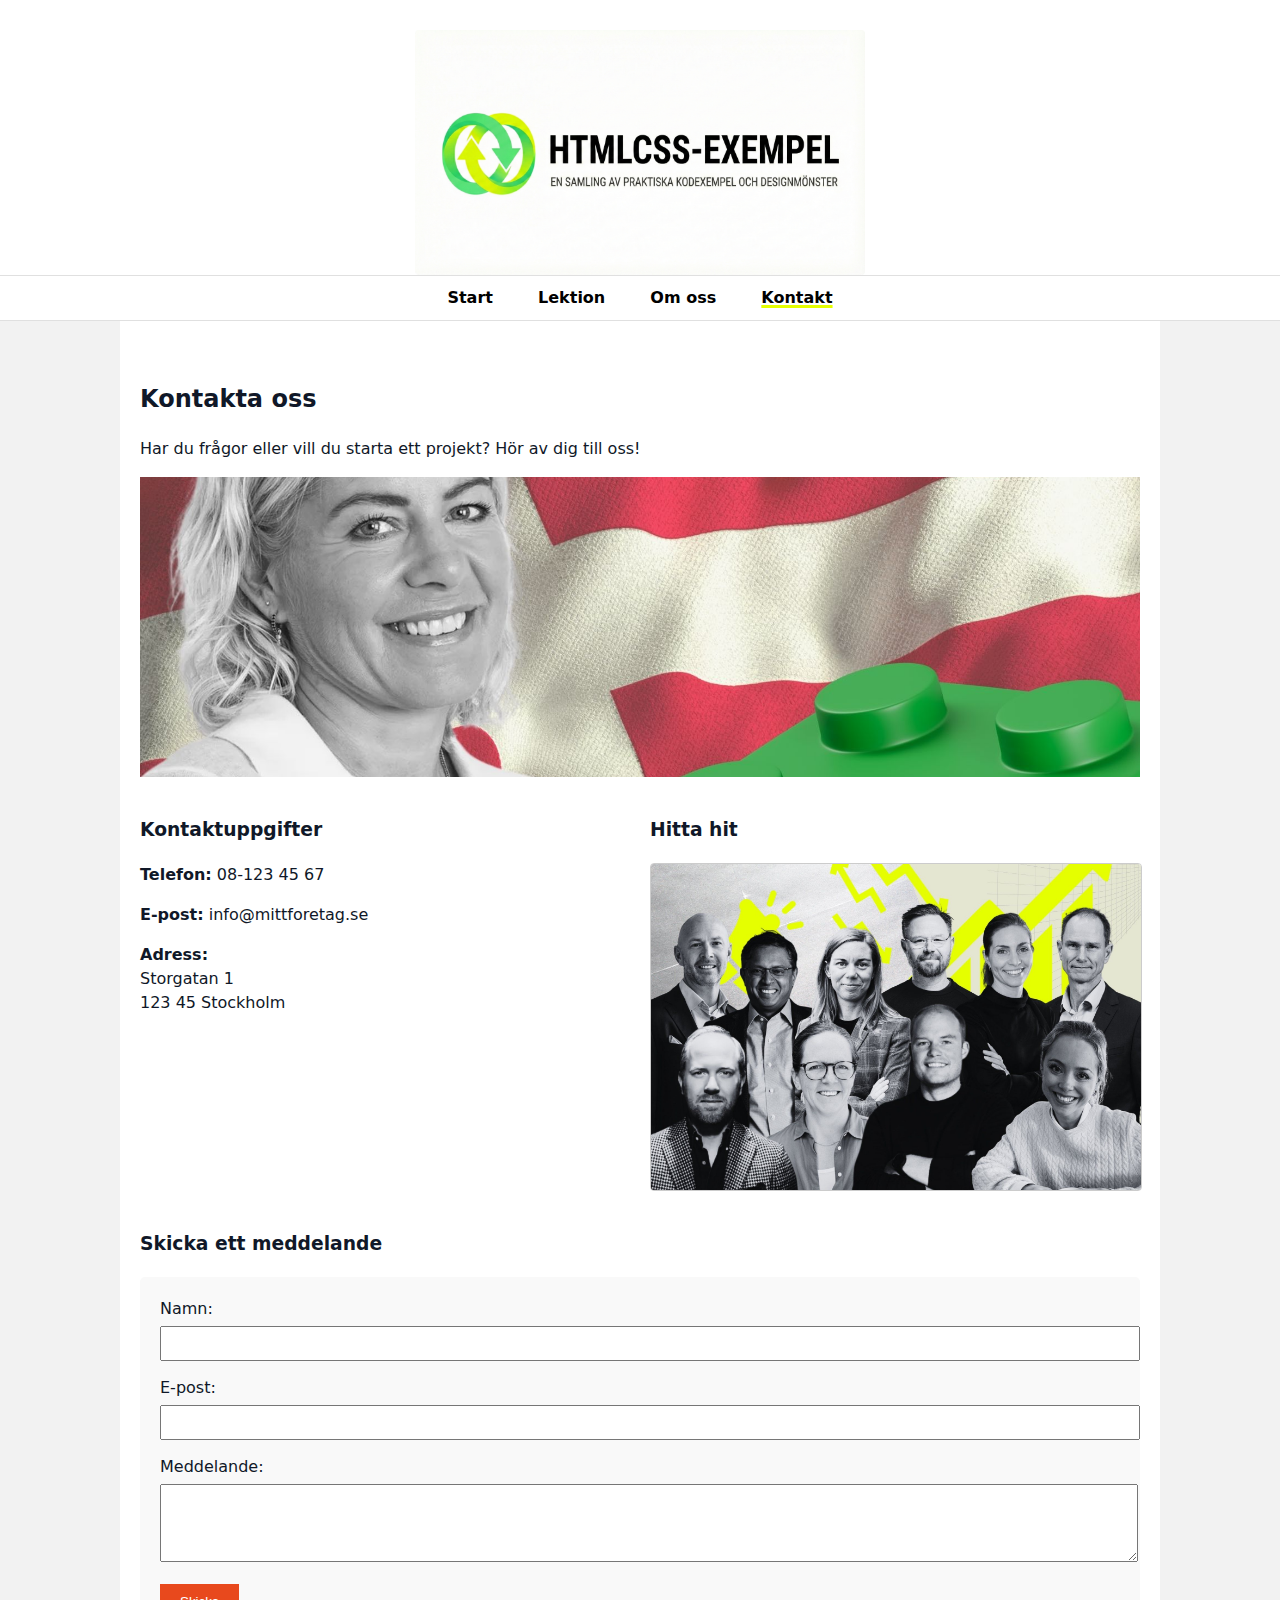
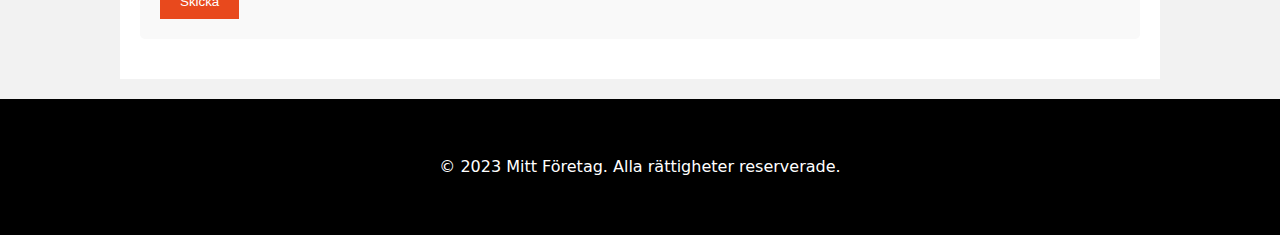
<file: exempel/kontakt.html>
<!DOCTYPE html>
<html lang="sv">
<head>
    <meta charset="UTF-8">
    <meta name="viewport" content="width=device-width, initial-scale=1.0">
    <title>Kontakt - Mitt Företag</title>
    <link rel="stylesheet" href="style.css">
</head>
<body>
    <header>
        <img src="images/logo.png" alt="HTMLCSS-EXEMPEL Logotyp" class="header-logo">
    </header>
    
    <nav>
        <ul>
            <li><a href="index.html">Start</a></li>
            <li><a href="lektion.html">Lektion</a></li>
            <li><a href="om.html">Om oss</a></li>
            <li><a href="kontakt.html" class="active">Kontakt</a></li>
        </ul>
    </nav>

    <main>
        <h2>Kontakta oss</h2>
        <p>Har du frågor eller vill du starta ett projekt? Hör av dig till oss!</p>

        <!-- Stämningsbild -->
        <img src="images/5.jpg" alt="Person pratar i telefon" class="hero-image" style="height: 300px;">

        <div style="display: grid; grid-template-columns: 1fr 1fr; gap: 20px; margin-top: 20px;">
            <div>
                <h3>Kontaktuppgifter</h3>
                <p><strong>Telefon:</strong> 08-123 45 67</p>
                <p><strong>E-post:</strong> info@mittforetag.se</p>
                <p><strong>Adress:</strong><br>
                Storgatan 1<br>
                123 45 Stockholm</p>
            </div>
            <div>
                <h3>Hitta hit</h3>
                <!-- Använder 6.jpg som "karta" -->
                <img src="images/6.jpg" alt="Karta över området" style="width: 100%; height: auto; border: 1px solid #ccc;">
            </div>
        </div>

        <h3>Skicka ett meddelande</h3>
        <form action="mailto:info@mittforetag.se" method="post" enctype="text/plain" style="background: #f9f9f9; padding: 20px; border-radius: 5px;">
            <div style="margin-bottom: 15px;">
                <label for="namn" style="display: block; margin-bottom: 5px;">Namn:</label>
                <input type="text" id="namn" name="namn" style="width: 100%; padding: 8px;">
            </div>
            <div style="margin-bottom: 15px;">
                <label for="email" style="display: block; margin-bottom: 5px;">E-post:</label>
                <input type="email" id="email" name="email" style="width: 100%; padding: 8px;">
            </div>
            <div style="margin-bottom: 15px;">
                <label for="meddelande" style="display: block; margin-bottom: 5px;">Meddelande:</label>
                <textarea id="meddelande" name="meddelande" rows="4" style="width: 100%; padding: 8px;"></textarea>
            </div>
            <button type="submit" style="background-color: #e8491d; color: white; border: none; padding: 10px 20px; cursor: pointer;">Skicka</button>
        </form>

    </main>

    <footer>
        <p>&copy; 2023 Mitt Företag. Alla rättigheter reserverade.</p>
    </footer>
</body>
</html>
</file>
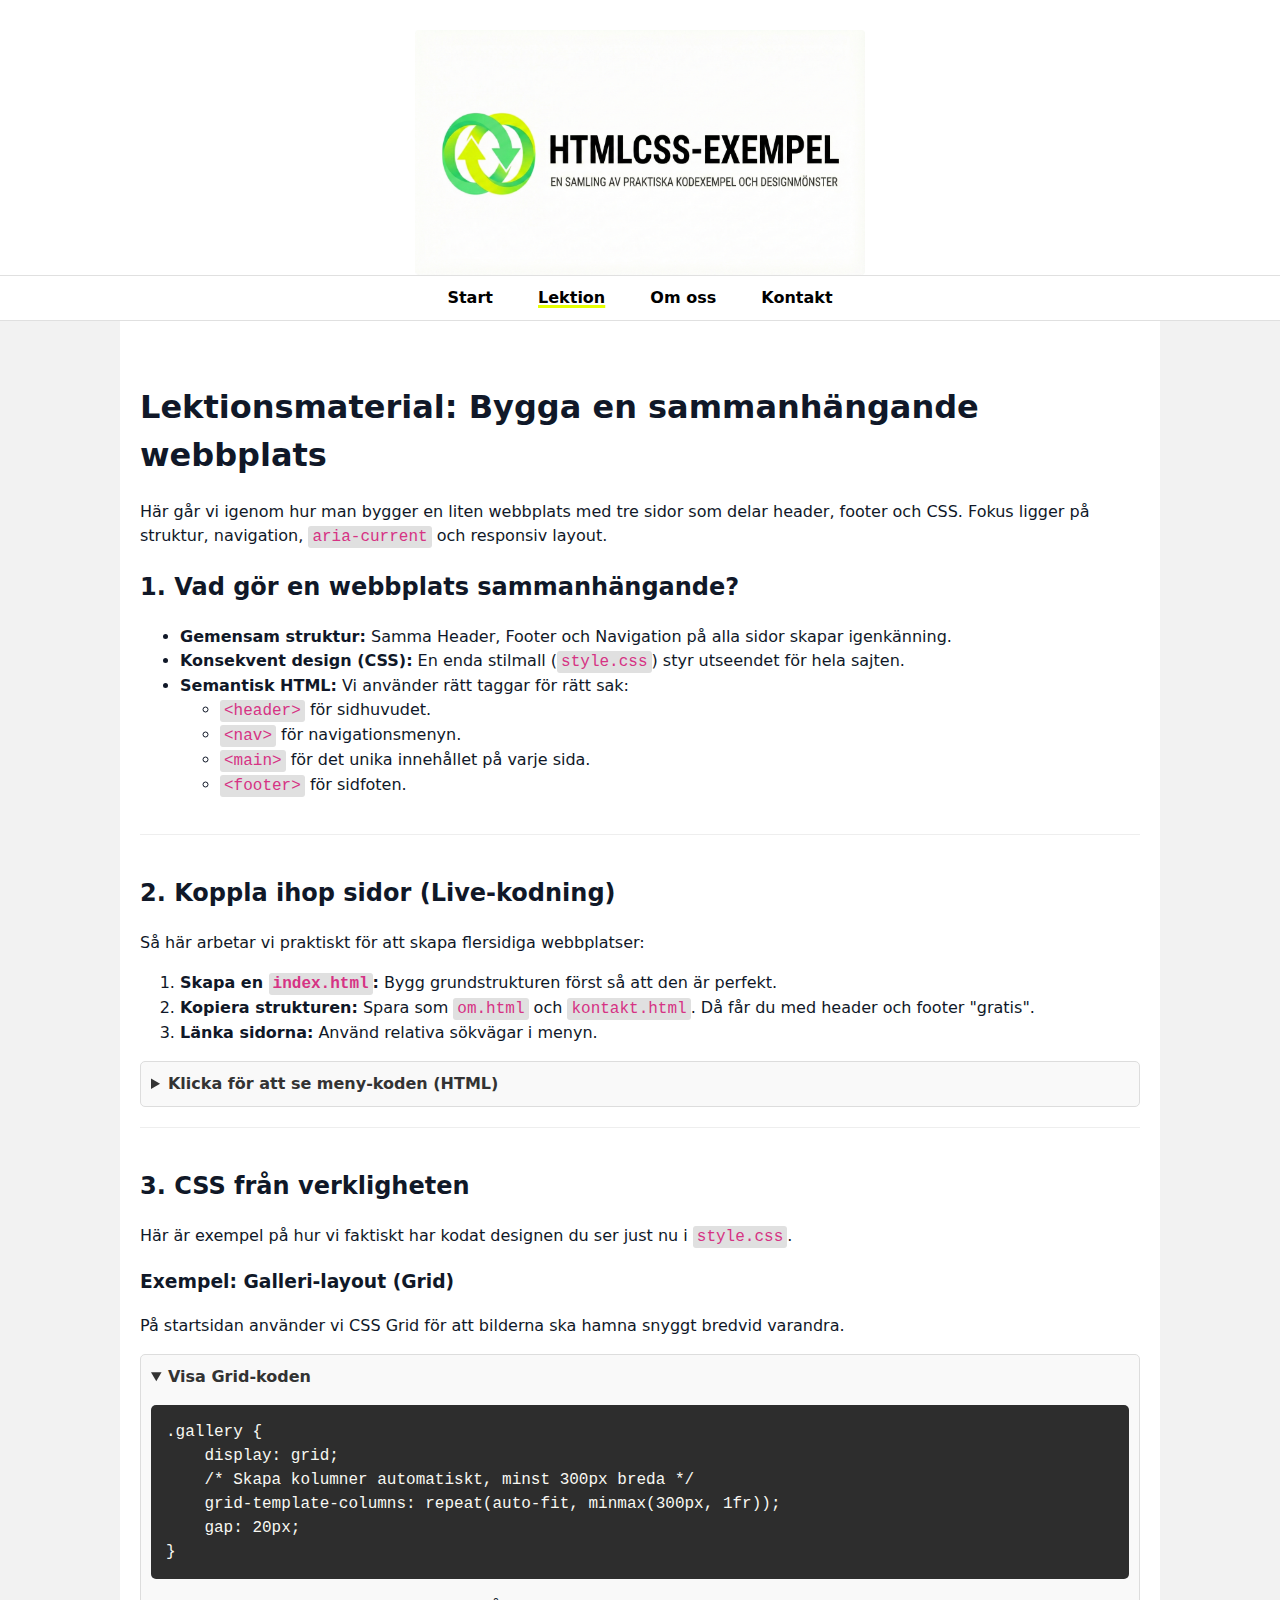
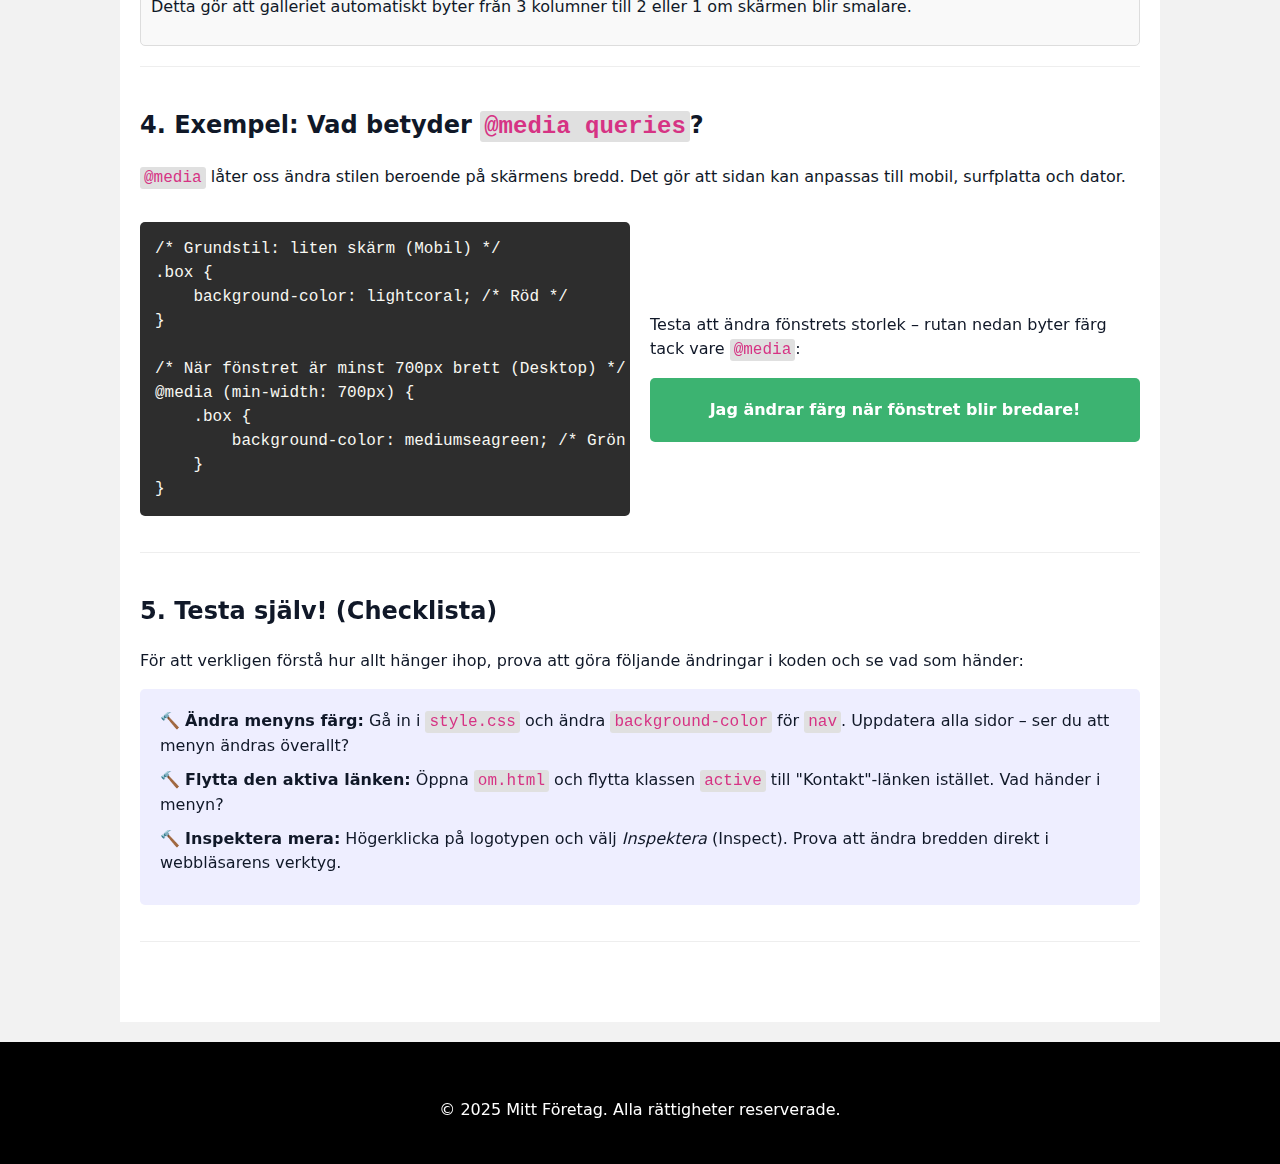
<file: exempel/lektion.html>
<!DOCTYPE html>
<html lang="sv">
<head>
    <meta charset="UTF-8">
    <meta name="viewport" content="width=device-width, initial-scale=1.0">
    <title>Lektion - Mitt Företag</title>
    <link rel="stylesheet" href="style.css">
    <style>
        /* Extra stilar för kodeditor-look i lektionsanteckningarna */
        pre {
            background-color: #2d2d2d;
            color: #f8f8f2;
            padding: 15px;
            border-radius: 5px;
            overflow-x: auto;
            font-family: 'Consolas', 'Monaco', monospace;
        }
        code {
            font-family: 'Consolas', 'Monaco', monospace;
            background-color: #e0e0e0;
            padding: 2px 4px;
            border-radius: 3px;
            color: #d63384; /* Rosaaktig färg för inline kod */
        }
        pre code {
            background-color: transparent;
            color: inherit;
            padding: 0;
        }
        .lesson-section {
            margin-bottom: 40px;
            padding-bottom: 20px;
            border-bottom: 1px solid #eee;
        }
        
        /* Exempel-box för media queries */
        .box {
            background-color: lightcoral;
            color: white;
            padding: 20px;
            text-align: center;
            border-radius: 5px;
            transition: background-color 0.3s ease;
            font-weight: bold;
        }
        @media (min-width: 700px) {
            .box {
                background-color: mediumseagreen;
            }
        }

        /* Dragspels-menyer (Details/Summary) stylning */
        details {
            background-color: #f9f9f9;
            padding: 10px;
            border-radius: 5px;
            margin-top: 10px;
            border: 1px solid #ddd;
        }
        summary {
            cursor: pointer;
            font-weight: bold;
            color: #333;
        }
        details[open] summary {
            margin-bottom: 10px;
        }
    </style>
</head>
<body>
    <header>
        <img src="images/logo.png" alt="HTMLCSS-EXEMPEL Logotyp" class="header-logo">
    </header>
    
    <nav>
        <ul>
            <li><a href="index.html">Start</a></li>
            <li><a href="lektion.html" class="active">Lektion</a></li>
            <li><a href="om.html">Om oss</a></li>
            <li><a href="kontakt.html">Kontakt</a></li>
        </ul>
    </nav>

    <main>
        <h1>Lektionsmaterial: Bygga en sammanhängande webbplats</h1>
        <p class="intro">Här går vi igenom hur man bygger en liten webbplats med tre sidor som delar header, footer och CSS. Fokus ligger på struktur, navigation, <code>aria-current</code> och responsiv layout.</p>

        <div class="lesson-section">
            <h2>1. Vad gör en webbplats sammanhängande?</h2>
            <ul>
                <li><strong>Gemensam struktur:</strong> Samma Header, Footer och Navigation på alla sidor skapar igenkänning.</li>
                <li><strong>Konsekvent design (CSS):</strong> En enda stilmall (<code>style.css</code>) styr utseendet för hela sajten.</li>
                <li><strong>Semantisk HTML:</strong> Vi använder rätt taggar för rätt sak:
                    <ul>
                        <li><code>&lt;header&gt;</code> för sidhuvudet.</li>
                        <li><code>&lt;nav&gt;</code> för navigationsmenyn.</li>
                        <li><code>&lt;main&gt;</code> för det unika innehållet på varje sida.</li>
                        <li><code>&lt;footer&gt;</code> för sidfoten.</li>
                    </ul>
                </li>
            </ul>
        </div>

        <div class="lesson-section">
            <h2>2. Koppla ihop sidor (Live-kodning)</h2>
            <p>Så här arbetar vi praktiskt för att skapa flersidiga webbplatser:</p>
            <ol>
                <li><strong>Skapa en <code>index.html</code>:</strong> Bygg grundstrukturen först så att den är perfekt.</li>
                <li><strong>Kopiera strukturen:</strong> Spara som <code>om.html</code> och <code>kontakt.html</code>. Då får du med header och footer "gratis".</li>
                <li><strong>Länka sidorna:</strong> Använd relativa sökvägar i menyn.</li>
            </ol>

            <details>
                <summary>Klicka för att se meny-koden (HTML)</summary>
                <pre><code>&lt;nav&gt;
    &lt;ul&gt;
        &lt;li&gt;&lt;a href="index.html" class="active"&gt;Start&lt;/a&gt;&lt;/li&gt;
        &lt;li&gt;&lt;a href="om.html"&gt;Om oss&lt;/a&gt;&lt;/li&gt;
        &lt;li&gt;&lt;a href="kontakt.html"&gt;Kontakt&lt;/a&gt;&lt;/li&gt;
    &lt;/ul&gt;
&lt;/nav&gt;</code></pre>
                <p><strong>Aktiv länk:</strong> Observera klassen <code>class="active"</code> som flyttas beroende på vilken sida man är på.</p>
            </details>
        </div>

        <div class="lesson-section">
            <h2>3. CSS från verkligheten</h2>
            <p>Här är exempel på hur vi faktiskt har kodat designen du ser just nu i <code>style.css</code>.</p>
            
            <h3>Exempel: Galleri-layout (Grid)</h3>
            <p>På startsidan använder vi CSS Grid för att bilderna ska hamna snyggt bredvid varandra.</p>
            <details open>
                <summary>Visa Grid-koden</summary>
                <pre><code>.gallery {
    display: grid;
    /* Skapa kolumner automatiskt, minst 300px breda */
    grid-template-columns: repeat(auto-fit, minmax(300px, 1fr));
    gap: 20px;
}</code></pre>
                <p>Detta gör att galleriet automatiskt byter från 3 kolumner till 2 eller 1 om skärmen blir smalare.</p>
            </details>
        </div>

        <div class="lesson-section">
            <h2>4. Exempel: Vad betyder <code>@media queries</code>?</h2>
            <p><code>@media</code> låter oss ändra stilen beroende på skärmens bredd. Det gör att sidan kan anpassas till mobil, surfplatta och dator.</p>
        
            <div style="display: flex; gap: 20px; flex-wrap: wrap; align-items: center;">
                <div style="flex: 1; min-width: 300px;">
                    <pre><code>/* Grundstil: liten skärm (Mobil) */
.box {
    background-color: lightcoral; /* Röd */
}

/* När fönstret är minst 700px brett (Desktop) */
@media (min-width: 700px) {
    .box {
        background-color: mediumseagreen; /* Grön */
    }
}</code></pre>
                </div>
                <div style="flex: 1; min-width: 300px;">
                    <p>Testa att ändra fönstrets storlek – rutan nedan byter färg tack vare <code>@media</code>:</p>
                    <div class="box">Jag ändrar färg när fönstret blir bredare!</div>
                </div>
            </div>
        </div>

        <div class="lesson-section">
            <h2>5. Testa själv! (Checklista)</h2>
            <p>För att verkligen förstå hur allt hänger ihop, prova att göra följande ändringar i koden och se vad som händer:</p>
            <ul style="background: #eef; padding: 20px; border-radius: 5px; list-style-type: none;">
                <li style="margin-bottom: 10px;">🔨 <strong>Ändra menyns färg:</strong> Gå in i <code>style.css</code> och ändra <code>background-color</code> för <code>nav</code>. Uppdatera alla sidor – ser du att menyn ändras överallt?</li>
                <li style="margin-bottom: 10px;">🔨 <strong>Flytta den aktiva länken:</strong> Öppna <code>om.html</code> och flytta klassen <code>active</code> till "Kontakt"-länken istället. Vad händer i menyn?</li>
                <li style="margin-bottom: 10px;">🔨 <strong>Inspektera mera:</strong> Högerklicka på logotypen och välj <em>Inspektera</em> (Inspect). Prova att ändra bredden direkt i webbläsarens verktyg.</li>
            </ul>
        </div>

    </main>

    <footer>
        <p>&copy; 2025 Mitt Företag. Alla rättigheter reserverade.</p>
    </footer>
</body>
</html>
</file>
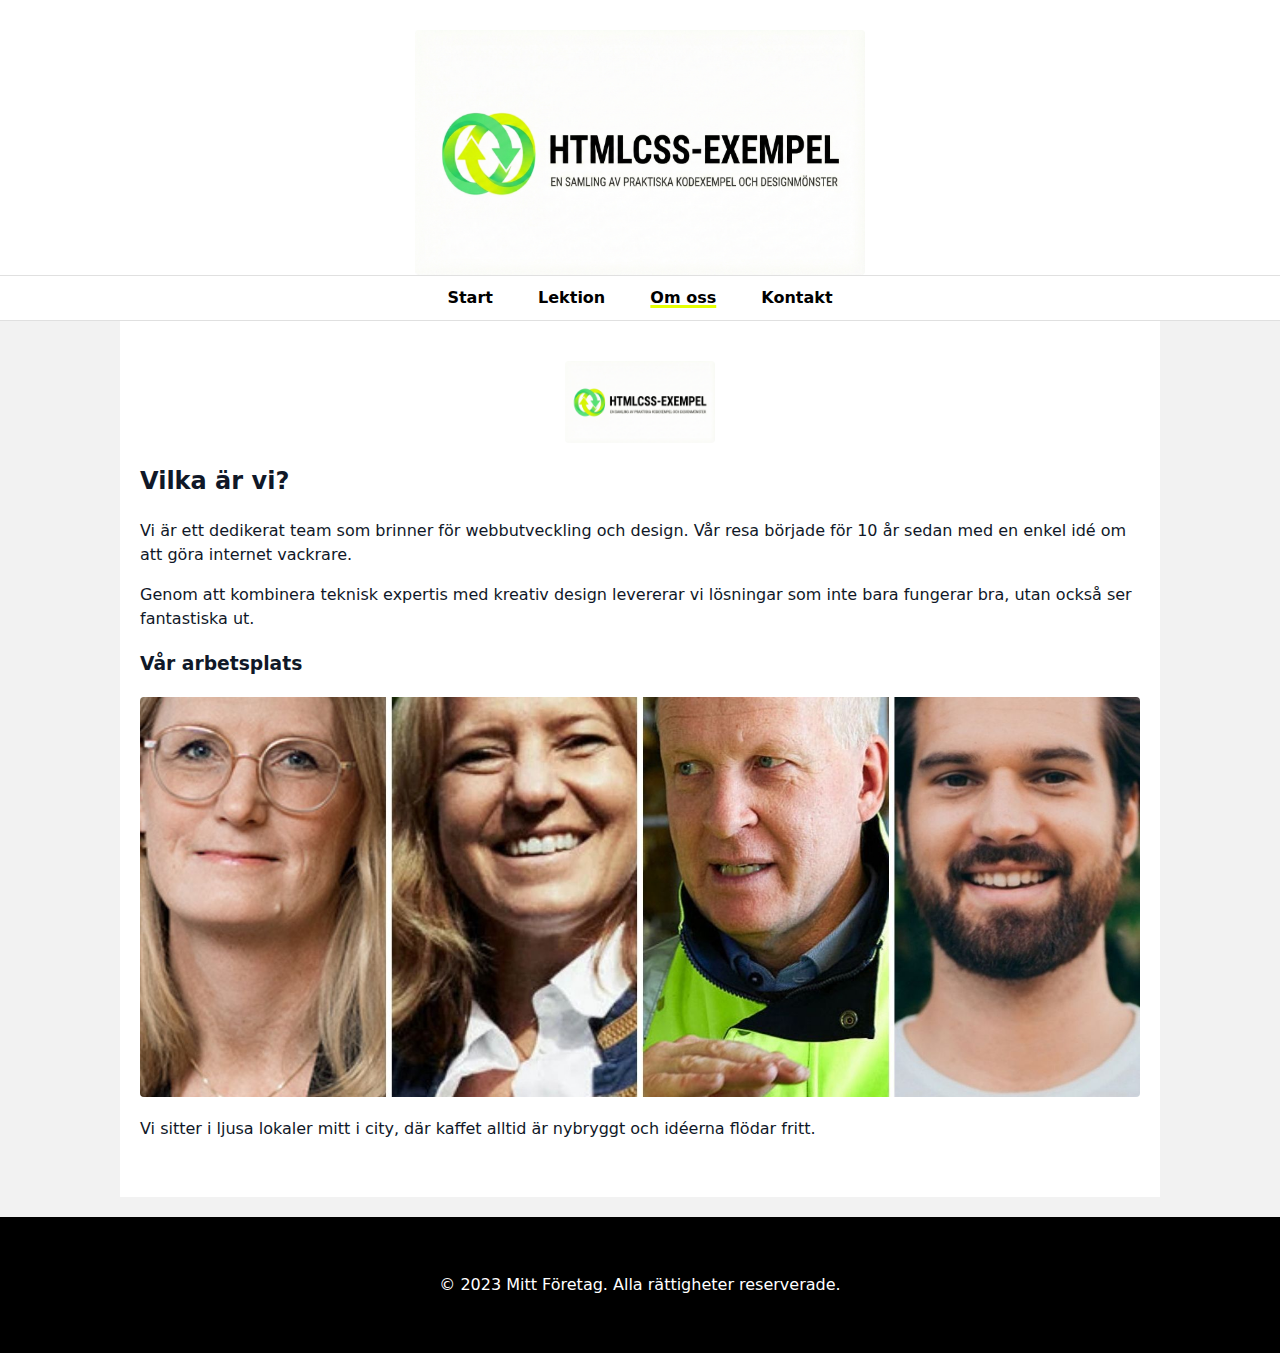
<file: exempel/om.html>
<!DOCTYPE html>
<html lang="sv">
<head>
    <meta charset="UTF-8">
    <meta name="viewport" content="width=device-width, initial-scale=1.0">
    <title>Om oss - Mitt Företag</title>
    <link rel="stylesheet" href="style.css">
</head>
<body>
    <header>
        <img src="images/logo.png" alt="HTMLCSS-EXEMPEL Logotyp" class="header-logo">
    </header>
    
    <nav>
        <ul>
            <li><a href="index.html">Start</a></li>
            <li><a href="lektion.html">Lektion</a></li>
            <li><a href="om.html" class="active">Om oss</a></li>
            <li><a href="kontakt.html">Kontakt</a></li>
        </ul>
    </nav>

    <main>
        <div style="text-align: center;">
            <!-- Logotyp eller ikon -->
            <img src="images/logo.png" alt="Företagslogotyp" class="logo">
        </div>

        <h2>Vilka är vi?</h2>
        <p>Vi är ett dedikerat team som brinner för webbutveckling och design. Vår resa började för 10 år sedan med en enkel idé om att göra internet vackrare.</p>
        
        <p>Genom att kombinera teknisk expertis med kreativ design levererar vi lösningar som inte bara fungerar bra, utan också ser fantastiska ut.</p>

        <h3>Vår arbetsplats</h3>
        <img src="images/4.jpg" alt="Bild på vår arbetsmiljö" style="width: 100%; max-height: 400px; object-fit: cover;">
        
        <p>Vi sitter i ljusa lokaler mitt i city, där kaffet alltid är nybryggt och idéerna flödar fritt.</p>
    </main>

    <footer>
        <p>&copy; 2023 Mitt Företag. Alla rättigheter reserverade.</p>
    </footer>
</body>
</html>
</file>
<file: style.css>
/* Globala inställningar */
body {
    font-family: system-ui, -apple-system, sans-serif; /* Modernare system-font */
    margin: 0;
    padding: 0;
    line-height: 1.5;
    background-color: #f2f2f2; /* Ljusgrå bakgrund (Impact Loop stil) */
    color: #101828; /* Mörkgrå text istället för kolsvart */
    -webkit-font-smoothing: antialiased; /* Gör texten skarpare */
}

/* Header och Navigation */
header {
    background-color: #ffffff; /* Vit header */
    color: #000000;
    padding-top: 30px;
    min-height: 70px;
    border-bottom: #e0e0e0 1px solid; /* Tunn grå linje istället för tjock orange */
}

header h1 {
    text-align: center;
    margin: 0;
    padding-bottom: 10px;
}

.header-logo {
    max-width: 450px;
    height: auto;
    display: block;
    margin: 0 auto; /* Centrera loggan */
}

nav {
    text-align: center;
    background-color: #FFFFFF; /* Vit meny istället för mörk */
    padding: 10px 0;
    border-bottom: 1px solid #e0e0e0; /* Extra linje för struktur */
}

nav ul {
    margin: 0;
    padding: 0;
    list-style: none;
}

nav li {
    display: inline-block;
    margin: 0 20px;
    position: relative;
}

nav a {
    color: #000000; /* Svarta länkar */
    text-decoration: none;
    font-weight: bold;
    font-size: 16px;
    padding: 5px 10px;
    display: block;
}

nav a:hover {
    color: #5be87a; /* Impact-grön vid hover */
    background-color: #f9f9f9; /* Liten effekt vid hover */
}

/* Dropdown-meny */
nav li.dropdown {
    position: relative;
}

nav li.dropdown > a::after {
    content: " ▼";
    font-size: 12px;
}

nav li.dropdown ul {
    display: none;
    position: absolute;
    top: 100%;
    left: 0;
    background-color: #ffffff;
    min-width: 200px;
    box-shadow: 0 4px 6px rgba(0,0,0,0.1);
    border: 1px solid #e0e0e0;
    border-radius: 4px;
    padding: 5px 0;
    margin-top: 5px;
    z-index: 1000;
}

nav li.dropdown:hover ul {
    display: block;
}

nav li.dropdown ul li {
    display: block;
    margin: 0;
}

nav li.dropdown ul li a {
    padding: 10px 20px;
    font-weight: normal;
    font-size: 14px;
}

nav li.dropdown ul li a:hover {
    background-color: #f9f9f9;
    color: #5be87a;
}

/* Aktiv länk - visar vilken sida vi är på */
nav a.active {
    color: #000000;
    text-decoration: underline;
    text-decoration-color: #e5ff00; /* Neon-gul understrykning! */
    text-decoration-thickness: 3px;
}

/* Huvudinnehåll */
main {
    padding: 40px 20px;
    max-width: 1000px;
    margin: auto;
    background-color: #ffffff;
    min-height: 400px;
}

/* Bilder - Responsiv hantering */
img {
    max-width: 100%;
    height: auto;
    display: block;
    margin-bottom: 20px;
    border-radius: 4px; /* Lite skarpare hörn */
}

/* Specifikt för galleri eller hero-bilder */
.gallery {
    display: grid;
    grid-template-columns: repeat(auto-fit, minmax(300px, 1fr));
    gap: 20px;
    margin-top: 20px;
}

.gallery div {
    background: #fff;
    border-radius: 5px;
    overflow: hidden;
    box-shadow: 0 2px 5px rgba(0,0,0,0.1);
    transition: transform 0.3s ease;
}

.gallery div:hover {
    transform: translateY(-5px);
    box-shadow: 0 5px 15px rgba(0,0,0,0.2);
}

.gallery img {
    width: 100%;
    height: 250px; /* Fast höjd för enhetlighet */
    object-fit: cover; /* Beskär bilden snyggt */
    margin-bottom: 0; /* Ta bort margin från global img-regel */
    border-radius: 5px 5px 0 0; /* Bara runda hörn upptill */
}

.gallery p {
    padding: 15px;
    margin: 0;
    text-align: center;
    font-weight: bold;
}

.hero-image {
    width: 100%;
    height: 400px;
    object-fit: cover;
    border-radius: 0;
}

.logo {
    width: 150px;
    margin: 0 auto 20px;
}

/* Footer */
footer {
    padding: 40px 20px;
    margin-top: 20px;
    color: #ffffff;
    background-color: #000000; /* Helt svart footer */
    text-align: center;
}

/* Media Queries - Mobilanpassning */
@media (max-width: 768px) {
    nav li {
        display: block;
        margin: 10px 0;
    }
    
    nav li.dropdown ul {
        position: static;
        display: none;
        box-shadow: none;
        border: none;
        padding-left: 20px;
    }
    
    nav li.dropdown:hover ul,
    nav li.dropdown:focus-within ul {
        display: block;
    }

    header h1 {
        font-size: 24px;
    }
    
    .hero-image {
        height: 250px;
    }
}
</file>
<file: exempel/style.css>
/* Globala inställningar */
body {
    font-family: system-ui, -apple-system, sans-serif; /* Modernare system-font */
    margin: 0;
    padding: 0;
    line-height: 1.5;
    background-color: #f2f2f2; /* Ljusgrå bakgrund (Impact Loop stil) */
    color: #101828; /* Mörkgrå text istället för kolsvart */
    -webkit-font-smoothing: antialiased; /* Gör texten skarpare */
}

/* Header och Navigation */
header {
    background-color: #ffffff; /* Vit header */
    color: #000000;
    padding-top: 30px;
    min-height: 70px;
    border-bottom: #e0e0e0 1px solid; /* Tunn grå linje istället för tjock orange */
}

header h1 {
    text-align: center;
    margin: 0;
    padding-bottom: 10px;
}

.header-logo {
    max-width: 450px;
    height: auto;
    display: block;
    margin: 0 auto; /* Centrera loggan */
}

nav {
    text-align: center;
    background-color: #ffffff; /* Vit meny istället för mörk */
    padding: 10px 0;
    border-bottom: 1px solid #e0e0e0; /* Extra linje för struktur */
}

nav ul {
    margin: 0;
    padding: 0;
    list-style: none;
}

nav li {
    display: inline;
    margin: 0 20px;
}

nav a {
    color: #000000; /* Svarta länkar */
    text-decoration: none;
    font-weight: bold;
    font-size: 16px;
}

nav a:hover {
    color: #5be87a; /* Impact-grön vid hover */
    background-color: #f9f9f9; /* Liten effekt vid hover */
}

/* Aktiv länk - visar vilken sida vi är på */
nav a.active {
    color: #000000;
    text-decoration: underline;
    text-decoration-color: #e5ff00; /* Neon-gul understrykning! */
    text-decoration-thickness: 3px;
}

/* Huvudinnehåll */
main {
    padding: 40px 20px;
    max-width: 1000px;
    margin: auto;
    background-color: #ffffff;
    min-height: 400px;
}

/* Bilder - Responsiv hantering */
img {
    max-width: 100%;
    height: auto;
    display: block;
    margin-bottom: 20px;
    border-radius: 4px; /* Lite skarpare hörn */
}

/* Specifikt för galleri eller hero-bilder */
.gallery {
    display: grid;
    grid-template-columns: repeat(auto-fit, minmax(300px, 1fr));
    gap: 20px;
    margin-top: 20px;
}

.gallery div {
    background: #fff;
    border-radius: 5px;
    overflow: hidden;
    box-shadow: 0 2px 5px rgba(0,0,0,0.1);
    transition: transform 0.3s ease;
}

.gallery div:hover {
    transform: translateY(-5px);
    box-shadow: 0 5px 15px rgba(0,0,0,0.2);
}

.gallery img {
    width: 100%;
    height: 250px; /* Fast höjd för enhetlighet */
    object-fit: cover; /* Beskär bilden snyggt */
    margin-bottom: 0; /* Ta bort margin från global img-regel */
    border-radius: 5px 5px 0 0; /* Bara runda hörn upptill */
}

.gallery p {
    padding: 15px;
    margin: 0;
    text-align: center;
    font-weight: bold;
}

.hero-image {
    width: 100%;
    height: 400px;
    object-fit: cover;
    border-radius: 0;
}

.logo {
    width: 150px;
    margin: 0 auto 20px;
}

/* Footer */
footer {
    padding: 40px 20px;
    margin-top: 20px;
    color: #ffffff;
    background-color: #000000; /* Helt svart footer */
    text-align: center;
}

/* Media Queries - Mobilanpassning */
@media (max-width: 768px) {
    nav li {
        display: block;
        margin: 10px 0;
    }

    header h1 {
        font-size: 24px;
    }
    
    .hero-image {
        height: 250px;
    }
}
</file>
